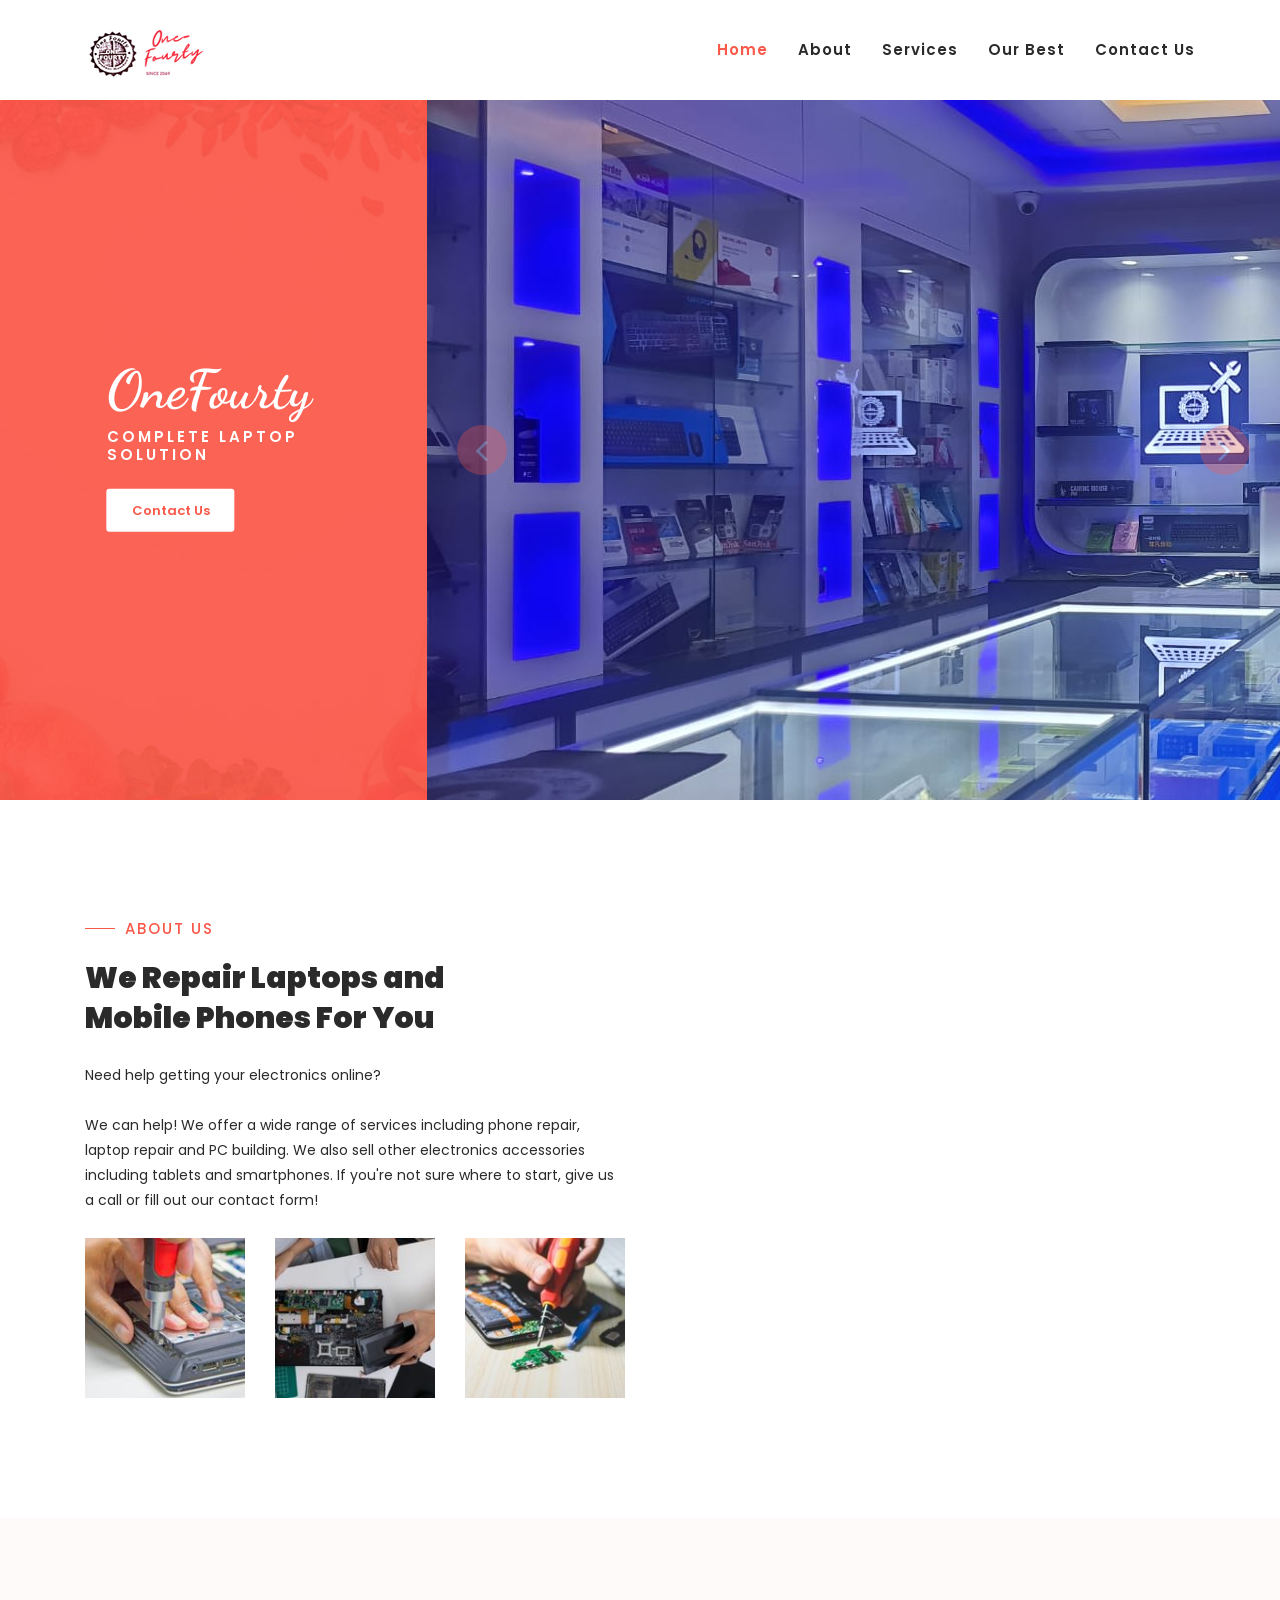
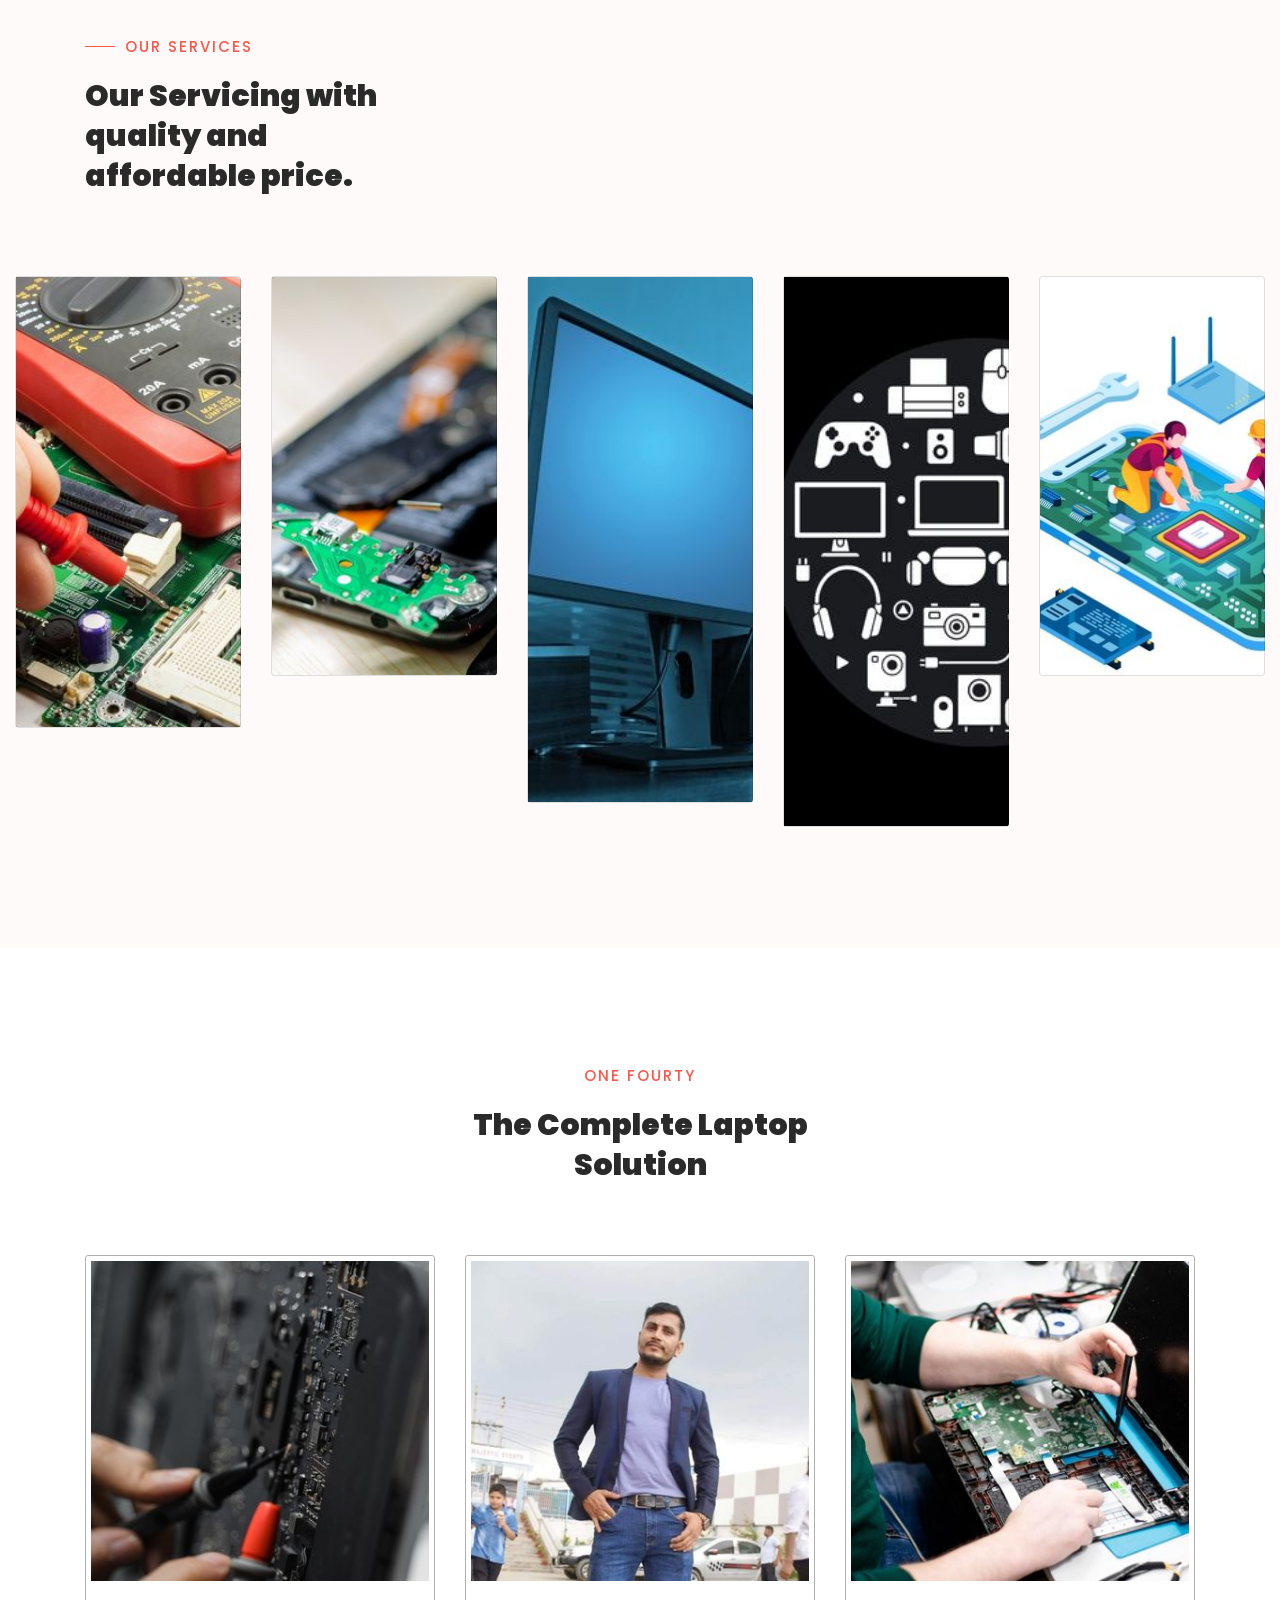
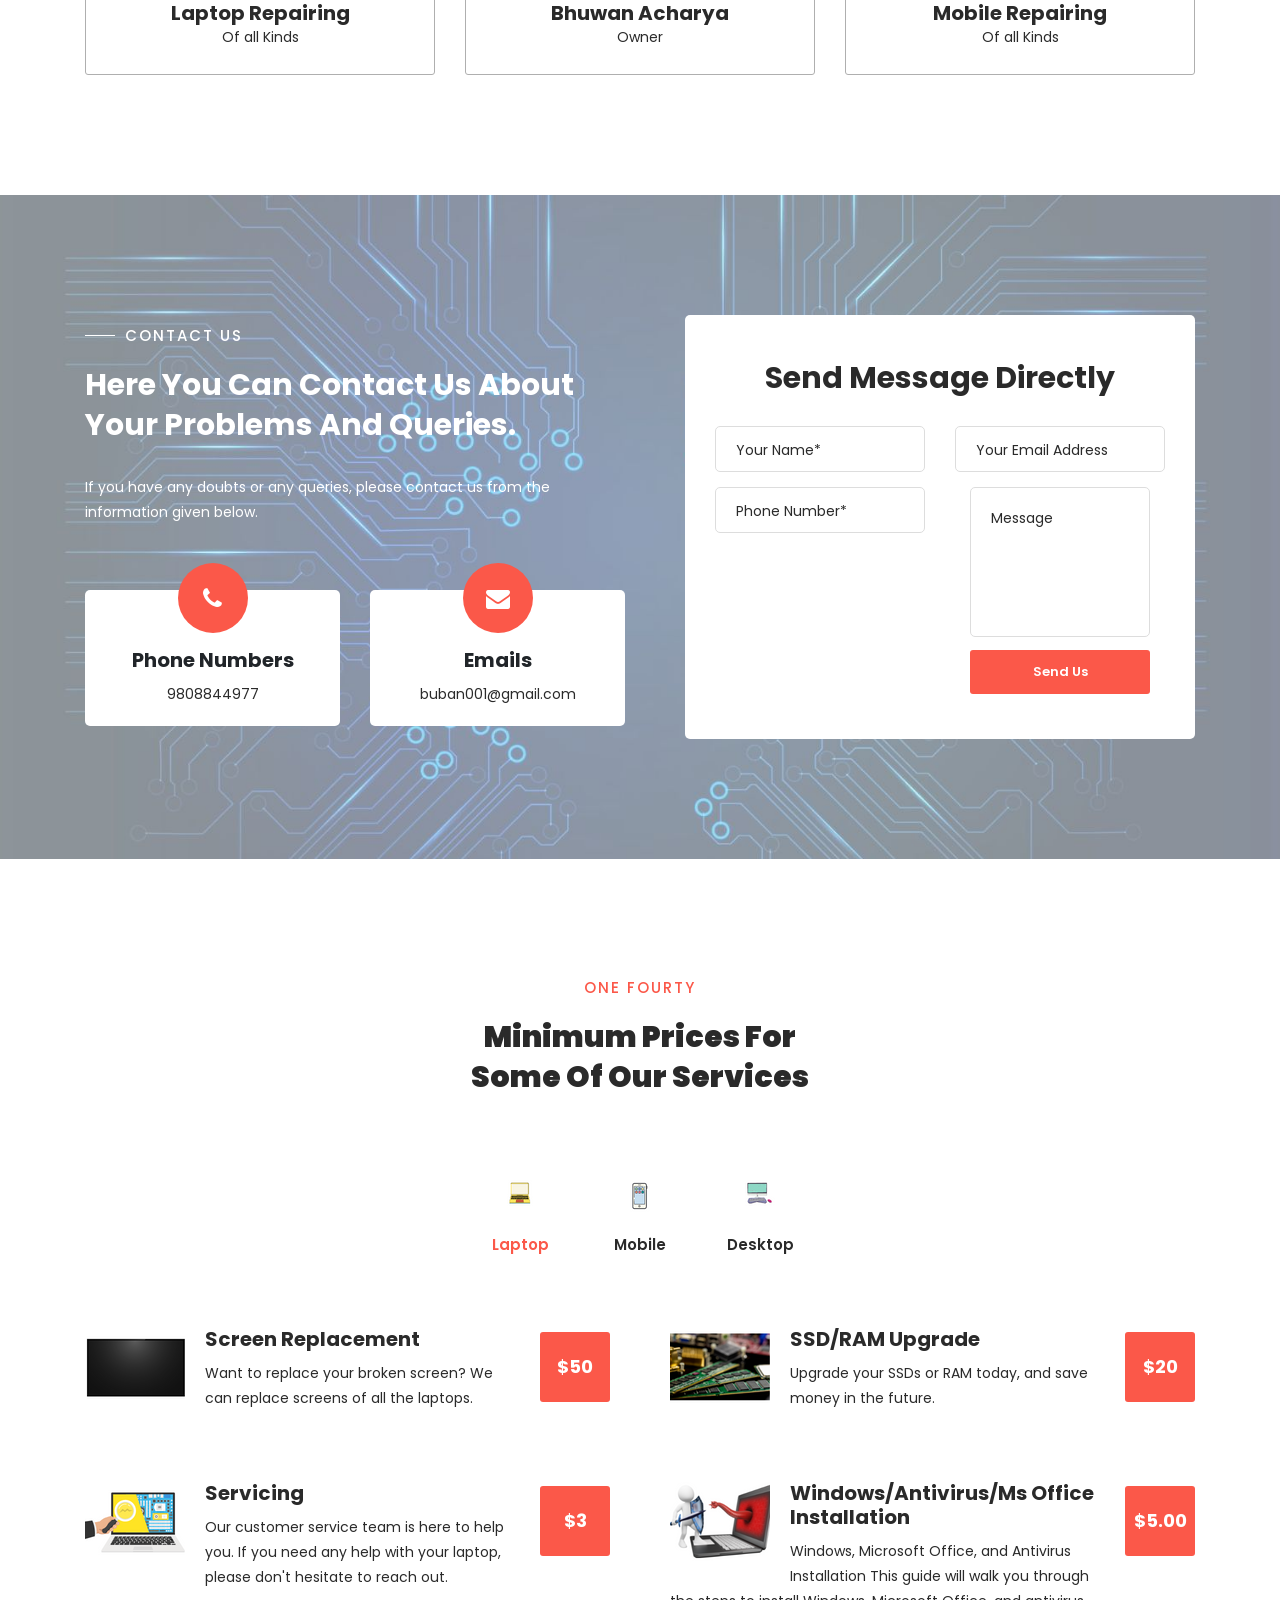
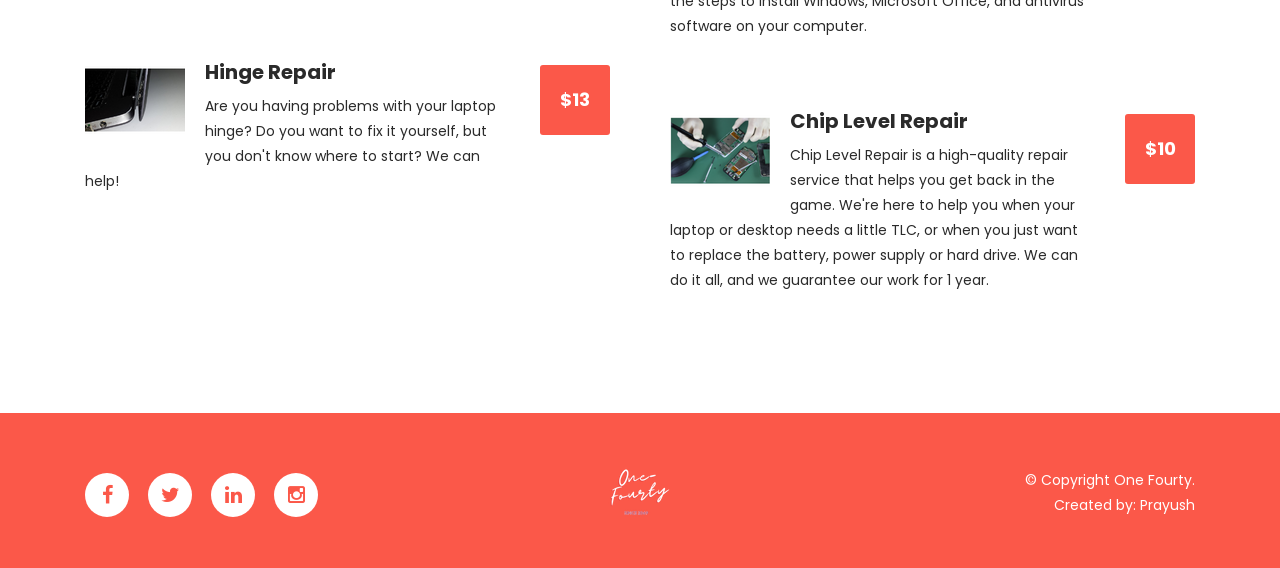
<file: index.html>
<!DOCTYPE html>
<html lang="en">

<head>

    <meta charset="utf-8">
    <meta name="viewport" content="width=device-width, initial-scale=1, shrink-to-fit=no">
    <meta name="Keywords"
        content="laptop repair near maniohara, laptop repair in kageshwori, laptop repair near me, computer repair in kageshwori manohara">
    <meta name="description" content="Laptop repair in kageshwori manohara, computer repair in kageshwori manohara,">
    <meta name="author" content="Prayush Adhikari">
    <link href="https://fonts.googleapis.com/css?family=Poppins:100,200,300,400,500,600,700,800,900&display=swap"
        rel="stylesheet">
    <link href="https://fonts.googleapis.com/css2?family=Dancing+Script:wght@400;500;600;700&display=swap"
        rel="stylesheet">

    <title>One-Fourty: Laptop and Mobile Repair Shop Kageshwori</title>

    <!-- Additional CSS Files -->
    <link rel="stylesheet" type="text/css" href="assets/css/bootstrap.min.css">

    <link rel="stylesheet" type="text/css" href="assets/css/font-awesome.css">

    <link rel="stylesheet" href="assets/css/templatemo-klassy-cafe.css">

    <link rel="stylesheet" href="assets/css/owl-carousel.css">

    <link rel="stylesheet" href="assets/css/lightbox.css">

</head>

<body>

    <!-- ***** Preloader Start ***** -->
    <div id="preloader">
        <div class="jumper">
            <div></div>
            <div></div>
            <div></div>
        </div>
    </div>
    <!-- ***** Preloader End ***** -->


    <!-- ***** Header Area Start ***** -->
    <header class="header-area header-sticky">
        <div class="container">
            <div class="row">
                <div class="col-12">
                    <nav class="main-nav">
                        <!-- ***** Logo Start ***** -->
                        <a href="index.html" class="logo">
                            <img src="assets/images/klassy-logo.png" align="klassy cafe html template">
                        </a>
                        <!-- ***** Logo End ***** -->
                        <!-- ***** Menu Start ***** -->
                        <ul class="nav">
                            <li class="scroll-to-section"><a href="#top" class="active">Home</a></li>
                            <li class="scroll-to-section"><a href="#about">About</a></li>

                            <!-- 
                            <li class="submenu">
                                <a href="javascript:;">Drop Down</a>
                                <ul>
                                    <li><a href="#">Drop Down Page 1</a></li>
                                    <li><a href="#">Drop Down Page 2</a></li>
                                    <li><a href="#">Drop Down Page 3</a></li>
                                </ul>
                            </li>
                        -->
                            <li class="scroll-to-section"><a href="#menu">Services</a></li>
                            <li class="scroll-to-section"><a href="#chefs">Our Best</a></li>

                            <!-- <li class=""><a rel="sponsored" href="https://templatemo.com" target="_blank">External URL</a></li> -->
                            <li class="scroll-to-section"><a href="#reservation">Contact Us</a></li>
                        </ul>
                        <a class='menu-trigger'>
                            <span>Services</span>
                        </a>
                        <!-- ***** Menu End ***** -->
                    </nav>
                </div>
            </div>
        </div>
    </header>
    <!-- ***** Header Area End ***** -->

    <!-- ***** Main Banner Area Start ***** -->
    <div id="top">
        <div class="container-fluid">
            <div class="row">
                <div class="col-lg-4">
                    <div class="left-content">
                        <div class="inner-content">
                            <h4>OneFourty</h4>
                            <h6>COMPLETE LAPTOP SOLUTION</h6>
                            <div class="main-white-button scroll-to-section">
                                <a href="#reservation">Contact Us</a>
                            </div>
                        </div>
                    </div>
                </div>
                <div class="col-lg-8">
                    <div class="main-banner header-text">
                        <div class="Modern-Slider">
                            <!-- Item -->
                            <div class="item">
                                <div class="img-fill">
                                    <img src="assets/images/slides/slide1.jpeg" alt="">
                                </div>
                            </div>
                            <!-- // Item -->
                            <!-- Item -->
                            <div class="item">
                                <div class="img-fill">
                                    <img src="assets/images/slides/slide2.jpeg" alt="">
                                </div>
                            </div>
                            <!-- // Item -->
                            <!-- Item -->
                            <div class="item">
                                <div class="img-fill">
                                    <img src="assets/images/slides/slide3.jpeg" alt="">
                                </div>
                            </div>
                            <!-- // Item -->
                        </div>
                    </div>
                </div>
            </div>
        </div>
    </div>
    <!-- ***** Main Banner Area End ***** -->

    <!-- ***** About Area Starts ***** -->
    <section class="section" id="about">
        <div class="container">
            <div class="row">
                <div class="col-lg-6 col-md-6 col-xs-12">
                    <div class="left-text-content">
                        <div class="section-heading">
                            <h6>About Us</h6>
                            <h2>We Repair Laptops and Mobile Phones For You</h2>
                        </div>
                        <p>Need help getting your electronics online?

                            <br><br> We can help! We offer a wide range of services including phone repair, laptop
                            repair and PC building. We also sell other electronics accessories including tablets and
                            smartphones. If you're not sure where to start, give us a call or fill out our contact form!
                        </p>
                        <div class="row">
                            <div class="col-4">
                                <img src="assets/images/about-thumb-01.jpg" alt="">
                            </div>
                            <div class="col-4">
                                <img src="assets/images/about-thumb-02.jpg" alt="">
                            </div>
                            <div class="col-4">
                                <img src="assets/images/about-thumb-03.jpg" alt="">
                            </div>
                        </div>
                    </div>
                </div>
                <div class="col-lg-6 col-md-6 col-xs-12">
                    <div class="right-content">
                        <iframe
                            src="https://www.google.com/maps/embed?pb=!1m18!1m12!1m3!1d3532.7767112385504!2d85.36676301498753!3d27.693295332797657!2m3!1f0!2f0!3f0!3m2!1i1024!2i768!4f13.1!3m3!1m2!1s0x39eb1a39d0cf840d%3A0x8d387494bb40c486!2sONE%20FOURTY!5e0!3m2!1sen!2snp!4v1668442492442!5m2!1sen!2snp"
                            width="600" height="450" style="border:0;" allowfullscreen="" loading="lazy"
                            referrerpolicy="no-referrer-when-downgrade"></iframe>
                    </div>
                </div>
            </div>
        </div>
        </div>
    </section>
    <!-- ***** About Area Ends ***** -->

    <!-- ***** Menu Area Starts ***** -->
    <section class="section" id="menu">
        <div class="container">
            <div class="row">
                <div class="col-lg-4">
                    <div class="section-heading">
                        <h6>Our Services</h6>
                        <h2>Our Servicing with quality and affordable price.</h2>
                    </div>
                </div>
            </div>
        </div>
        <div class="menu-item-carousel">
            <div class="col-lg-12">
                <div class="owl-menu-item owl-carousel">
                    <div class="item">
                        <div class='card card1'>

                            <div class='info'>
                                <h1 class='title'>Laptop Repair</h1>
                                <p class='description'>We repair laptops, and we're good at it! We can replace your
                                    screen and fix your SSD, or just change out the display on your laptop if it's not
                                    working.

                                    We've been fixing computers for years, and we don't stop until you're satisfied.</p>
                                <div class="main-text-button">
                                    <div class="scroll-to-section"><a href="#reservation">Make Reservation <i
                                                class="fa fa-angle-down"></i></a></div>
                                </div>
                            </div>
                        </div>
                    </div>
                    <div class="item">
                        <div class='card card2'>
                            <div class='info'>
                                <h1 class='title'>Phone Repair</h1>
                                <p class='description'>If you're looking for a reliable and affordable phone repair
                                    service in your area, look no further. We offer screen replacement, display change,
                                    and broken fix services at affordable prices.</p>
                                <div class="main-text-button">
                                    <div class="scroll-to-section"><a href="#reservation">Make Reservation <i
                                                class="fa fa-angle-down"></i></a></div>
                                </div>
                            </div>
                        </div>
                    </div>
                    <div class="item">
                        <div class='card card3'>

                            <div class='info'>
                                <h1 class='title'>Pc Building</h1>
                                <p class='description'>Power Up Your PC With Dedicated CPU Chips

                                    Dedicated CPU chips are a great way to give your computer the power and speed it
                                    deserves. They're built specifically for your machine and optimized for the needs of
                                    your game, so you can rest assured that your performance won't be compromised.</p>
                                <div class="main-text-button">
                                    <div class="scroll-to-section"><a href="#reservation">Make Reservation <i
                                                class="fa fa-angle-down"></i></a></div>
                                </div>
                            </div>
                        </div>
                    </div>
                    <div class="item">
                        <div class='card card4'>

                            <div class='info'>
                                <h1 class='title'>All Electronic Accessories</h1>
                                <p class='description'>We are the leading provider of all-electronic accessories. Our
                                    products are designed to help you take your business or hobby to the next level,
                                    whether it's a new keyboard for your laptop or a dedicated CPU for your PC. We also
                                    have an extensive selection of SSD drives to keep your data safe.</p>
                                <div class="main-text-button">
                                    <div class="scroll-to-section"><a href="#reservation">Make Reservation <i
                                                class="fa fa-angle-down"></i></a></div>
                                </div>
                            </div>
                        </div>
                    </div>
                    <div class="item">
                        <div class='card card5'>

                            <div class='info'>
                                <h1 class='title'>Tech Support</h1>
                                <p class='description'>We're here to help you with all your tech needs, from PC and
                                    mobile phone support to video, games and hardware.</p>
                                <div class="main-text-button">
                                    <div class="scroll-to-section"><a href="#reservation">Make Reservation <i
                                                class="fa fa-angle-down"></i></a></div>
                                </div>
                            </div>
                        </div>
                    </div>
                </div>
            </div>
        </div>
        </div>
        </div>
        </div>
        </div>
    </section>
    <!-- ***** Menu Area Ends ***** -->

    <!-- ***** Chefs Area Starts ***** -->
    <section class="section" id="chefs">
        <div class="container">
            <div class="row">
                <div class="col-lg-4 offset-lg-4 text-center">
                    <div class="section-heading">
                        <h6>One Fourty</h6>
                        <h2>The Complete Laptop Solution</h2>
                    </div>
                </div>
            </div>
            <div class="row">
                <div class="col-lg-4">
                    <div class="chef-item">
                        <div class="thumb">

                            <img src="assets/images/chefs-01.jpg" alt="Chef #1">
                        </div>
                        <div class="down-content">
                            <h4>Laptop Repairing</h4>
                            <span>Of all Kinds</span>
                        </div>
                    </div>
                </div>
                <div class="col-lg-4">
                    <div class="chef-item">
                        <div class="thumb">
                            <div class="overlay"></div>

                            <img src="assets/images/chefs-02.jpg" alt="Chef #2">
                        </div>
                        <div class="down-content">
                            <h4>Bhuwan Acharya</h4>
                            <span>Owner</span>
                        </div>
                    </div>
                </div>
                <div class="col-lg-4">
                    <div class="chef-item">
                        <div class="thumb">

                            <img src="assets/images/chefs-03.jpg" alt="Chef #3">
                        </div>
                        <div class="down-content">
                            <h4>Mobile Repairing</h4>
                            <span>Of all Kinds</span>
                        </div>
                    </div>
                </div>
            </div>
        </div>
    </section>
    <!-- ***** Chefs Area Ends ***** -->

    <!-- ***** Reservation Us Area Starts ***** -->
    <section class="section" id="reservation">
        <div class="container">
            <div class="row">
                <div class="col-lg-6 align-self-center">
                    <div class="left-text-content">
                        <div class="section-heading">
                            <h6>Contact Us</h6>
                            <h2>Here You Can Contact Us About Your Problems And Queries.</h2>
                        </div>
                        <p>If you have any doubts or any queries, please contact us from the information given below.
                        </p>
                        <div class="row">
                            <div class="col-lg-6">
                                <div class="phone">
                                    <i class="fa fa-phone"></i>
                                    <h4>Phone Numbers</h4>
                                    <span><a href="#">9808844977</a><br><a href="#"></a></span>
                                </div>
                            </div>
                            <div class="col-lg-6">
                                <div class="message">
                                    <i class="fa fa-envelope"></i>
                                    <h4>Emails</h4>
                                    <span><a href="#">buban001@gmail.com</a><br><a href="#"></a></span>
                                </div>
                            </div>
                        </div>
                    </div>
                </div>
                <div class="col-lg-6">
                    <div class="contact-form">
                        <form id="contact" action="https://formspree.io/f/xgeqrrzr" method="post">
                            <div class="row">
                                <div class="col-lg-12">
                                    <h4>Send Message Directly</h4>
                                </div>
                                <div class="col-lg-6 col-sm-12">
                                    <fieldset>
                                        <input name="name" type="text" id="name" placeholder="Your Name*" required="">
                                    </fieldset>
                                </div>
                                <div class="col-lg-6 col-sm-12">
                                    <fieldset>
                                        <input name="email" type="text" id="email" pattern="[^ @]*@[^ @]*"
                                            placeholder="Your Email Address" required="">
                                    </fieldset>
                                </div>
                                <div class="col-lg-6 col-sm-12">
                                    <fieldset>
                                        <input name="phone" type="text" id="phone" placeholder="Phone Number*"
                                            required="">
                                    </fieldset>
                                </div>
                                <div class="col-md-6 col-sm-12">
                                    <fieldset>
                                        <!---  <select value="number-guests" name="number-guests" id="number-guests">
                                    <option value="number-guests">Number Of Guests</option>
                                    <option name="1" id="1">1</option>
                                    <option name="2" id="2">2</option>
                                    <option name="3" id="3">3</option>
                                    <option name="4" id="4">4</option>
                                    <option name="5" id="5">5</option>
                                    <option name="6" id="6">6</option>
                                    <option name="7" id="7">7</option>
                                    <option name="8" id="8">8</option>
                                    <option name="9" id="9">9</option>
                                    <option name="10" id="10">10</option>
                                    <option name="11" id="11">11</option>
                                    <option name="12" id="12">12</option>
                                </select>
                              </fieldset>
                            </div>
                            <div class="col-lg-6">
                                <div id="filterDate2">    
                                  <div class="input-group date" data-date-format="dd/mm/yyyy">
                                    <input  name="date" id="date" type="text" class="form-control" placeholder="dd/mm/yyyy">
                                    <div class="input-group-addon" >
                                      <span class="glyphicon glyphicon-th"></span>
                                    </div>
                                  </div>
                                </div>   
                            </div>
                            <div class="col-md-6 col-sm-12">
                              <fieldset>
                                <select value="time" name="time" id="time">
                                    <option value="time">Time</option>
                                    <option name="Breakfast" id="Breakfast">Breakfast</option>
                                    <option name="Lunch" id="Lunch">Lunch</option>
                                    <option name="Dinner" id="Dinner">Dinner</option>
                                </select>
                              </fieldset>
                            </div> -->
                                        <div class="col-lg-12">
                                            <fieldset>
                                                <textarea name="message" rows="6" id="message" placeholder="Message"
                                                    required=""></textarea>
                                            </fieldset>
                                        </div>
                                        <div class="col-lg-12">
                                            <fieldset>
                                                <button type="submit" id="form-submit" class="main-button-icon">Send
                                                    Us</button>
                                            </fieldset>
                                        </div>
                                </div>
                        </form>
                    </div>
                </div>
            </div>
        </div>
    </section>
    <!-- ***** Reservation Area Ends ***** -->

    <!-- ***** Menu Area Starts ***** -->
    <section class="section" id="offers">
        <div class="container">
            <div class="row">
                <div class="col-lg-4 offset-lg-4 text-center">
                    <div class="section-heading">
                        <h6>One Fourty</h6>
                        <h2>Minimum Prices For Some Of Our Services</h2>
                    </div>
                </div>
            </div>
            <div class="row">
                <div class="col-lg-12">
                    <div class="row" id="tabs">
                        <div class="col-lg-12">
                            <div class="heading-tabs">
                                <div class="row">
                                    <div class="col-lg-6 offset-lg-3">
                                        <ul>
                                            <li><a href='#tabs-1'><img src="assets/images/tab-icon-01.png"
                                                        alt="">Laptop</a></li>
                                            <li><a href='#tabs-2'><img src="assets/images/tab-icon-02.png"
                                                        alt="">Mobile</a></a></li>
                                            <li><a href='#tabs-3'><img src="assets/images/tab-icon-03.png"
                                                        alt="">Desktop</a></a></li>
                                        </ul>
                                    </div>
                                </div>
                            </div>
                        </div>
                        <div class="col-lg-12">
                            <section class='tabs-content'>
                                <article id='tabs-1'>
                                    <div class="row">
                                        <div class="col-lg-6">
                                            <div class="row">
                                                <div class="left-list">
                                                    <div class="col-lg-12">
                                                        <div class="tab-item">
                                                            <img src="assets/images/tab-item-01.png" alt="">
                                                            <h4>Screen Replacement</h4>
                                                            <p>Want to replace your broken screen? We can replace
                                                                screens of all the laptops.</p>
                                                            <div class="price">
                                                                <h6>$50</h6>
                                                            </div>
                                                        </div>
                                                    </div>
                                                    <div class="col-lg-12">
                                                        <div class="tab-item">
                                                            <img src="assets/images/tab-item-02.png" alt="">
                                                            <h4>Servicing</h4>
                                                            <p>Our customer service team is here to help you. If you
                                                                need any help with your laptop, please don't hesitate to
                                                                reach out.</p>
                                                            <div class="price">
                                                                <h6>$3</h6>
                                                            </div>
                                                        </div>
                                                    </div>
                                                    <div class="col-lg-12">
                                                        <div class="tab-item">
                                                            <img src="assets/images/tab-item-03.png" alt="">
                                                            <h4>Hinge Repair</h4>
                                                            <p>Are you having problems with your laptop hinge?

                                                                Do you want to fix it yourself, but you don't know where
                                                                to start?

                                                                We can help!</p>
                                                            <div class="price">
                                                                <h6>$13</h6>
                                                            </div>
                                                        </div>
                                                    </div>
                                                </div>
                                            </div>
                                        </div>
                                        <div class="col-lg-6">
                                            <div class="row">
                                                <div class="right-list">
                                                    <div class="col-lg-12">
                                                        <div class="tab-item">
                                                            <img src="assets/images/tab-item-04.png" alt="">
                                                            <h4>SSD/RAM Upgrade</h4>
                                                            <p>Upgrade your SSDs or RAM today, and save money in the
                                                                future.</p>
                                                            <div class="price">
                                                                <h6>$20</h6>
                                                            </div>
                                                        </div>
                                                    </div>
                                                    <div class="col-lg-12">
                                                        <div class="tab-item">
                                                            <img src="assets/images/tab-item-05.png" alt="">
                                                            <h4>Windows/Antivirus/Ms Office Installation</h4>
                                                            <p>Windows, Microsoft Office, and Antivirus Installation

                                                                This guide will walk you through the steps to install
                                                                Windows, Microsoft Office, and antivirus software on
                                                                your computer.</p>
                                                            <div class="price">
                                                                <h6>$5.00</h6>
                                                            </div>
                                                        </div>
                                                    </div>
                                                    <div class="col-lg-12">
                                                        <div class="tab-item">
                                                            <img src="assets/images/tab-item-06.png" alt="">
                                                            <h4>Chip Level Repair</h4>
                                                            <p>Chip Level Repair is a high-quality repair service that
                                                                helps you get back in the game. We're here to help you
                                                                when your laptop or desktop needs a little TLC, or when
                                                                you just want to replace the battery, power supply or
                                                                hard drive. We can do it all, and we guarantee our work
                                                                for 1 year.</p>
                                                            <div class="price">
                                                                <h6>$10</h6>
                                                            </div>
                                                        </div>
                                                    </div>
                                                </div>
                                            </div>
                                        </div>
                                    </div>
                                </article>
                                <article id='tabs-2'>
                                    <div class="row">
                                        <div class="col-lg-6">
                                            <div class="row">
                                                <div class="left-list">
                                                    <div class="col-lg-12">
                                                        <div class="tab-item">
                                                            <img src="assets/images/tab-item-07.png" alt="">
                                                            <h4>Software Uprade/Downgrade</h4>
                                                            <p>Hi there! We're here to help you upgrade or downgrade
                                                                your phone.</p>
                                                            <div class="price">
                                                                <h6>$5</h6>
                                                            </div>
                                                        </div>
                                                    </div>
                                                    <div class="col-lg-12">
                                                        <div class="tab-item">
                                                            <img src="assets/images/tab-item-08.png" alt="">
                                                            <h4>Network Unlock</h4>
                                                            <p>A network unlock, or carrier unlock, is the process of
                                                                removing restrictions on your phone that prevent you
                                                                from using it with other carriers.

                                                                With a country unlock, you can use your phone with any
                                                                SIM card from another country.</p>
                                                            <div class="price">
                                                                <h6>$10</h6>
                                                            </div>
                                                        </div>
                                                    </div>
                                                    <div class="col-lg-12">
                                                        <div class="tab-item">
                                                            <img src="assets/images/tab-item-09.png" alt="">
                                                            <h4>Screen Replacement</h4>
                                                            <p>The screen on your phone is one of the most important
                                                                parts of the device. It's what you see, and it's what
                                                                makes your phone work.

                                                                But sometimes, screens can get cracked, scratched, or
                                                                broken—and we mean that literally. That's why we offer
                                                                our screen replacement service! We'll replace the screen
                                                                on your phone with a brand new one—and make sure that it
                                                                looks just like new again.</p>
                                                            <div class="price">
                                                                <h6>$18</h6>
                                                            </div>
                                                        </div>
                                                    </div>
                                                </div>
                                            </div>
                                        </div>
                                        <div class="col-lg-6">
                                            <div class="row">
                                                <div class="right-list">
                                                    <div class="col-lg-12">
                                                        <div class="tab-item">
                                                            <img src="assets/images/tab-item-10.png" alt="">
                                                            <h4>Housing Replacement</h4>
                                                            <p>Thanks for reaching out to us! We want to help you with
                                                                your housing problem. We can replace your phone housing
                                                                and keep your phone in working order.</p>
                                                            <div class="price">
                                                                <h6>$14</h6>
                                                            </div>
                                                        </div>
                                                    </div>
                                                    <div class="col-lg-12">
                                                        <div class="tab-item">
                                                            <img src="assets/images/tab-item-11.png" alt="">
                                                            <h4>Parts Replacement</h4>
                                                            <p>If you're looking for parts replacement for your phone,
                                                                we offer a wide range of products that can help you get
                                                                the most out of your cell phone. From batteries to
                                                                chargers, from cases to screen protectors, we have
                                                                everything you need to keep it running smoothly.</p>
                                                            <div class="price">
                                                                <h6>$3</h6>
                                                            </div>
                                                        </div>
                                                    </div>
                                                    <div class="col-lg-12">
                                                        <div class="tab-item">
                                                            <img src="assets/images/tab-item-12.png" alt="">
                                                            <h4>Phone Accessories</h4>
                                                            <p>Shop our best deals on mobile phone accessories,
                                                                including chargers, headsets, batteries and more.</p>
                                                            <div class="price">
                                                                <h6>$2</h6>
                                                            </div>
                                                        </div>
                                                    </div>
                                                </div>
                                            </div>
                                        </div>
                                    </div>
                                </article>
                                <article id='tabs-3'>
                                    <div class="row">
                                        <div class="col-lg-6">
                                            <div class="row">
                                                <div class="left-list">
                                                    <div class="col-lg-12">
                                                        <div class="tab-item">
                                                            <img src="assets/images/tab-item-13.png" alt="">
                                                            <h4>Dedicated CPU</h4>
                                                            <p>Are you ready to take your gaming to the next level?

                                                                With the dedicated CPU, you can play at the highest
                                                                resolution and with the most demanding game settings.
                                                                This is all possible with a single dedicated CPU for
                                                                gaming.</p>
                                                            <div class="price">
                                                                <h6>$30</h6>
                                                            </div>
                                                        </div>
                                                    </div>
                                                    <div class="col-lg-12">
                                                        <div class="tab-item">
                                                            <img src="assets/images/tab-item-14.png" alt="">
                                                            <h4>Motherboard Repairing</h4>
                                                            <p>At One-Fourty, we believe the best way to keep your
                                                                computer running is to have it repaired. We provide free
                                                                on-site diagnosis and repair for motherboards, RAM,
                                                                SSDs, and other components. Our technicians are experts
                                                                in their field and can diagnose any issue with your
                                                                motherboard, RAM, SSD and help you decide what the best
                                                                course of action is.</p>
                                                            <div class="price">
                                                                <h6>$18</h6>
                                                            </div>
                                                        </div>
                                                    </div>
                                                    <div class="col-lg-12">
                                                        <div class="tab-item">
                                                            <img src="assets/images/tab-item-15.png" alt="">
                                                            <h4>Servicing</h4>
                                                            <p>We're here to help you get your desktop running like a
                                                                champ!

                                                                If you have an issue with your computer, we can help. We
                                                                have the latest equipment, and our technicians are
                                                                experts in the field. We'll make sure that your computer
                                                                is in top condition before we ship it back to you, so
                                                                you can get back to work.</p>
                                                            <div class="price">
                                                                <h6>$14</h6>
                                                            </div>
                                                        </div>
                                                    </div>
                                                </div>
                                            </div>
                                        </div>
                                        <div class="col-lg-6">
                                            <div class="row">
                                                <div class="right-list">
                                                    <div class="col-lg-12">
                                                        <div class="tab-item">
                                                            <img src="assets/images/tab-item-16.png" alt="">
                                                            <h4>Keyboard/Mouse</h4>
                                                            <p>Gaming keyboards and mice are a great way to make your
                                                                gaming experience more enjoyable.

                                                                If you're looking for something that's designed with the
                                                                gamer in mind, then look no further than our selection
                                                                of gaming keyboards and mice.</p>
                                                            <div class="price">
                                                                <h6>$10</h6>
                                                            </div>
                                                        </div>
                                                    </div>
                                                    <div class="col-lg-12">
                                                        <div class="tab-item">
                                                            <img src="assets/images/tab-item-17.png" alt="">
                                                            <h4>SSD/HDD</h4>
                                                            <p>Upgrade your SSDs or RAM today, and save money in the
                                                                future.</p>
                                                            <div class="price">
                                                                <h6>$20</h6>
                                                            </div>
                                                        </div>
                                                    </div>
                                                    <div class="col-lg-12">
                                                        <div class="tab-item">
                                                            <img src="assets/images/tab-item-18.png" alt="">
                                                            <h4>Other Accessories</h4>
                                                            <p>Get all the desktop accessories you need in one place!

                                                                You can find everything from a mouse to a printer, and
                                                                even a monitor at One-Fourty, so you don't have to shop
                                                                around for each individual piece.</p>
                                                            <div class="price">
                                                                <h6>$5</h6>
                                                            </div>
                                                        </div>
                                                    </div>
                                                </div>
                                            </div>
                                        </div>
                                    </div>
                                </article>
                            </section>
                        </div>
                    </div>
                </div>
            </div>
        </div>
    </section>
    <!-- ***** Chefs Area Ends ***** -->

    <!-- ***** Footer Start ***** -->
    <footer>
        <div class="container">
            <div class="row">
                <div class="col-lg-4 col-xs-12">
                    <div class="right-text-content">
                        <ul class="social-icons">
                            <li><a href="https://www.facebook.com/onefourtymobile"><i class="fa fa-facebook"></i></a>
                            </li>
                            <li><a href="#"><i class="fa fa-twitter"></i></a></li>
                            <li><a href="#"><i class="fa fa-linkedin"></i></a></li>
                            <li><a href="#"><i class="fa fa-instagram"></i></a></li>
                        </ul>
                    </div>
                </div>
                <div class="col-lg-4">
                    <div class="logo">
                        <a href="index.html"><img src="assets/images/white.png" alt=""></a>
                    </div>
                </div>
                <div class="col-lg-4 col-xs-12">
                    <div class="left-text-content">
                        <p>© Copyright One Fourty.

                            <br>Created by: Prayush
                        </p>
                    </div>
                </div>
            </div>
        </div>
    </footer>

    <!-- jQuery -->
    <script src="assets/js/jquery-2.1.0.min.js"></script>

    <!-- Bootstrap -->
    <script src="assets/js/popper.js"></script>
    <script src="assets/js/bootstrap.min.js"></script>

    <!-- Plugins -->
    <script src="assets/js/owl-carousel.js"></script>
    <script src="assets/js/accordions.js"></script>
    <script src="assets/js/datepicker.js"></script>
    <script src="assets/js/scrollreveal.min.js"></script>
    <script src="assets/js/waypoints.min.js"></script>
    <script src="assets/js/jquery.counterup.min.js"></script>
    <script src="assets/js/imgfix.min.js"></script>
    <script src="assets/js/slick.js"></script>
    <script src="assets/js/lightbox.js"></script>
    <script src="assets/js/isotope.js"></script>

    <!-- Global Init -->
    <script src="assets/js/custom.js"></script>
    <script>

        $(function () {
            var selectedClass = "";
            $("p").click(function () {
                selectedClass = $(this).attr("data-rel");
                $("#portfolio").fadeTo(50, 0.1);
                $("#portfolio div").not("." + selectedClass).fadeOut();
                setTimeout(function () {
                    $("." + selectedClass).fadeIn();
                    $("#portfolio").fadeTo(50, 1);
                }, 500);

            });
        });

    </script>
</body>

</html>
</file>
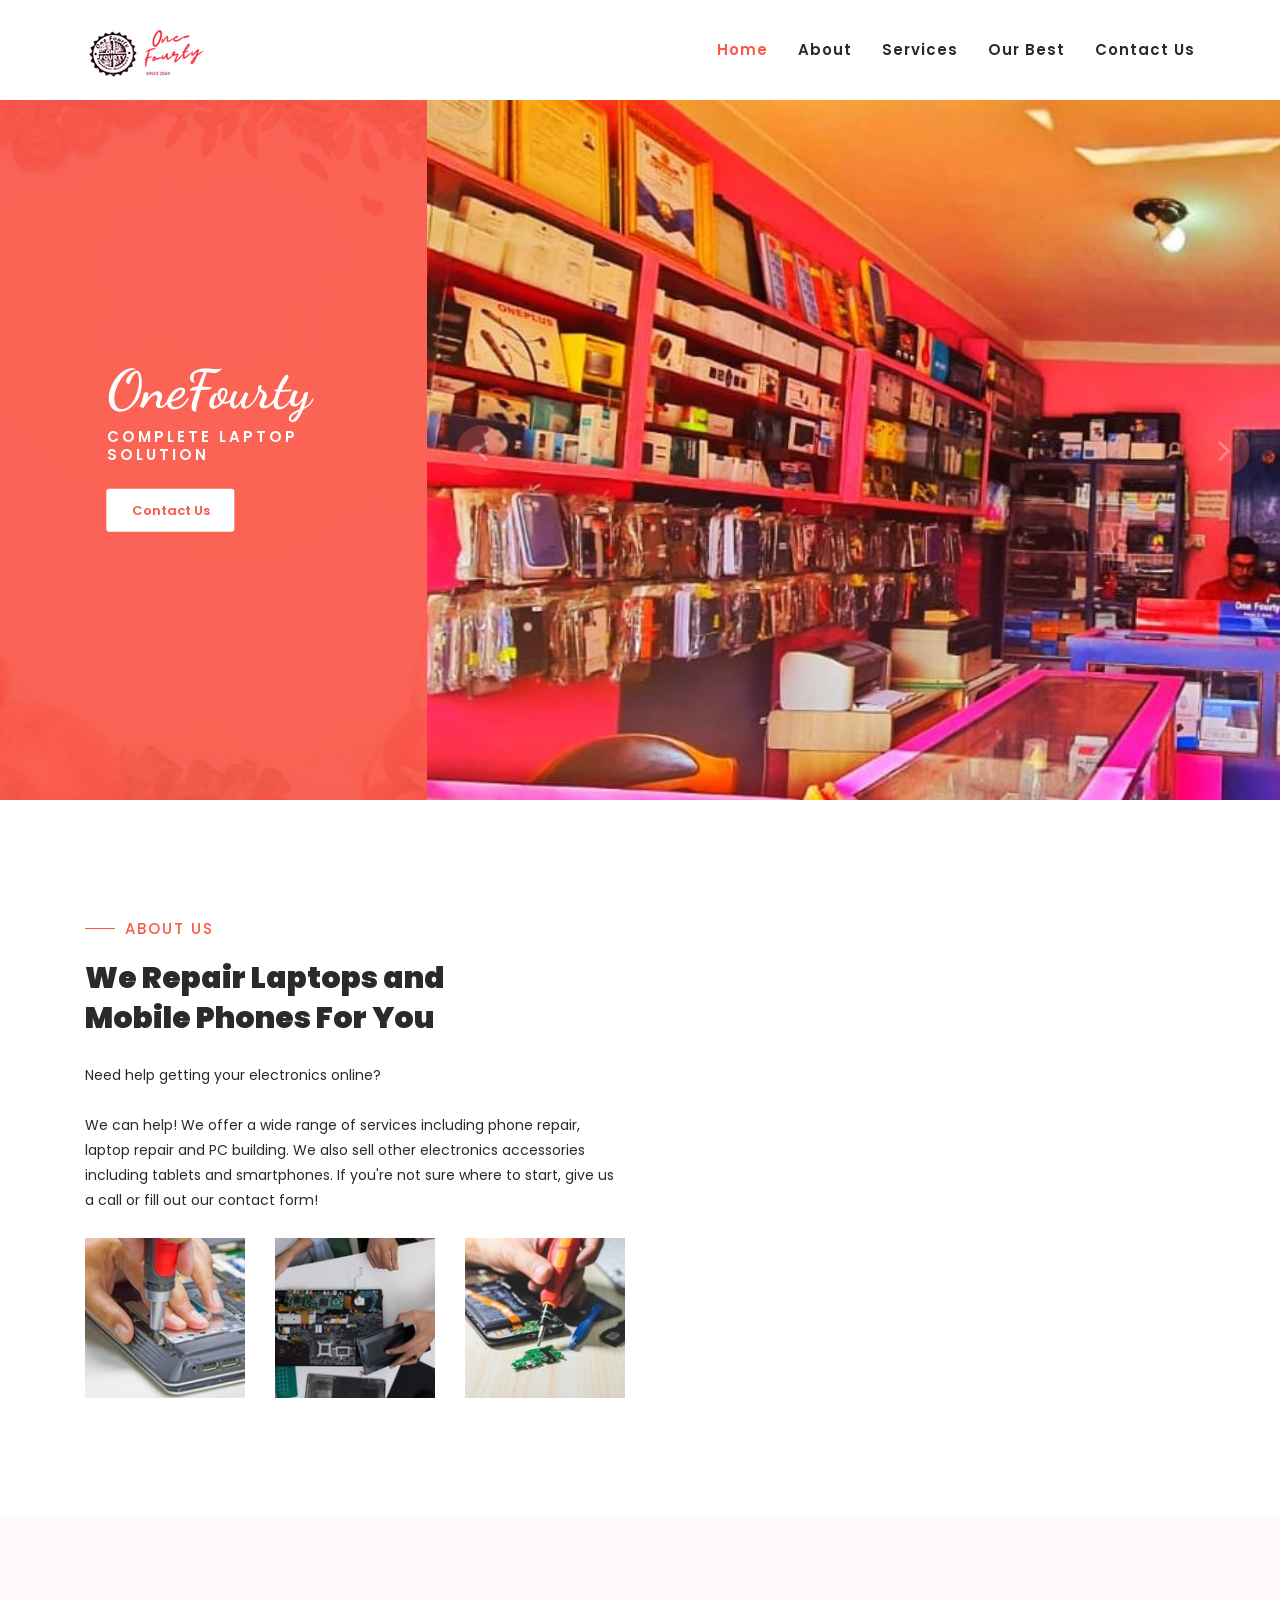
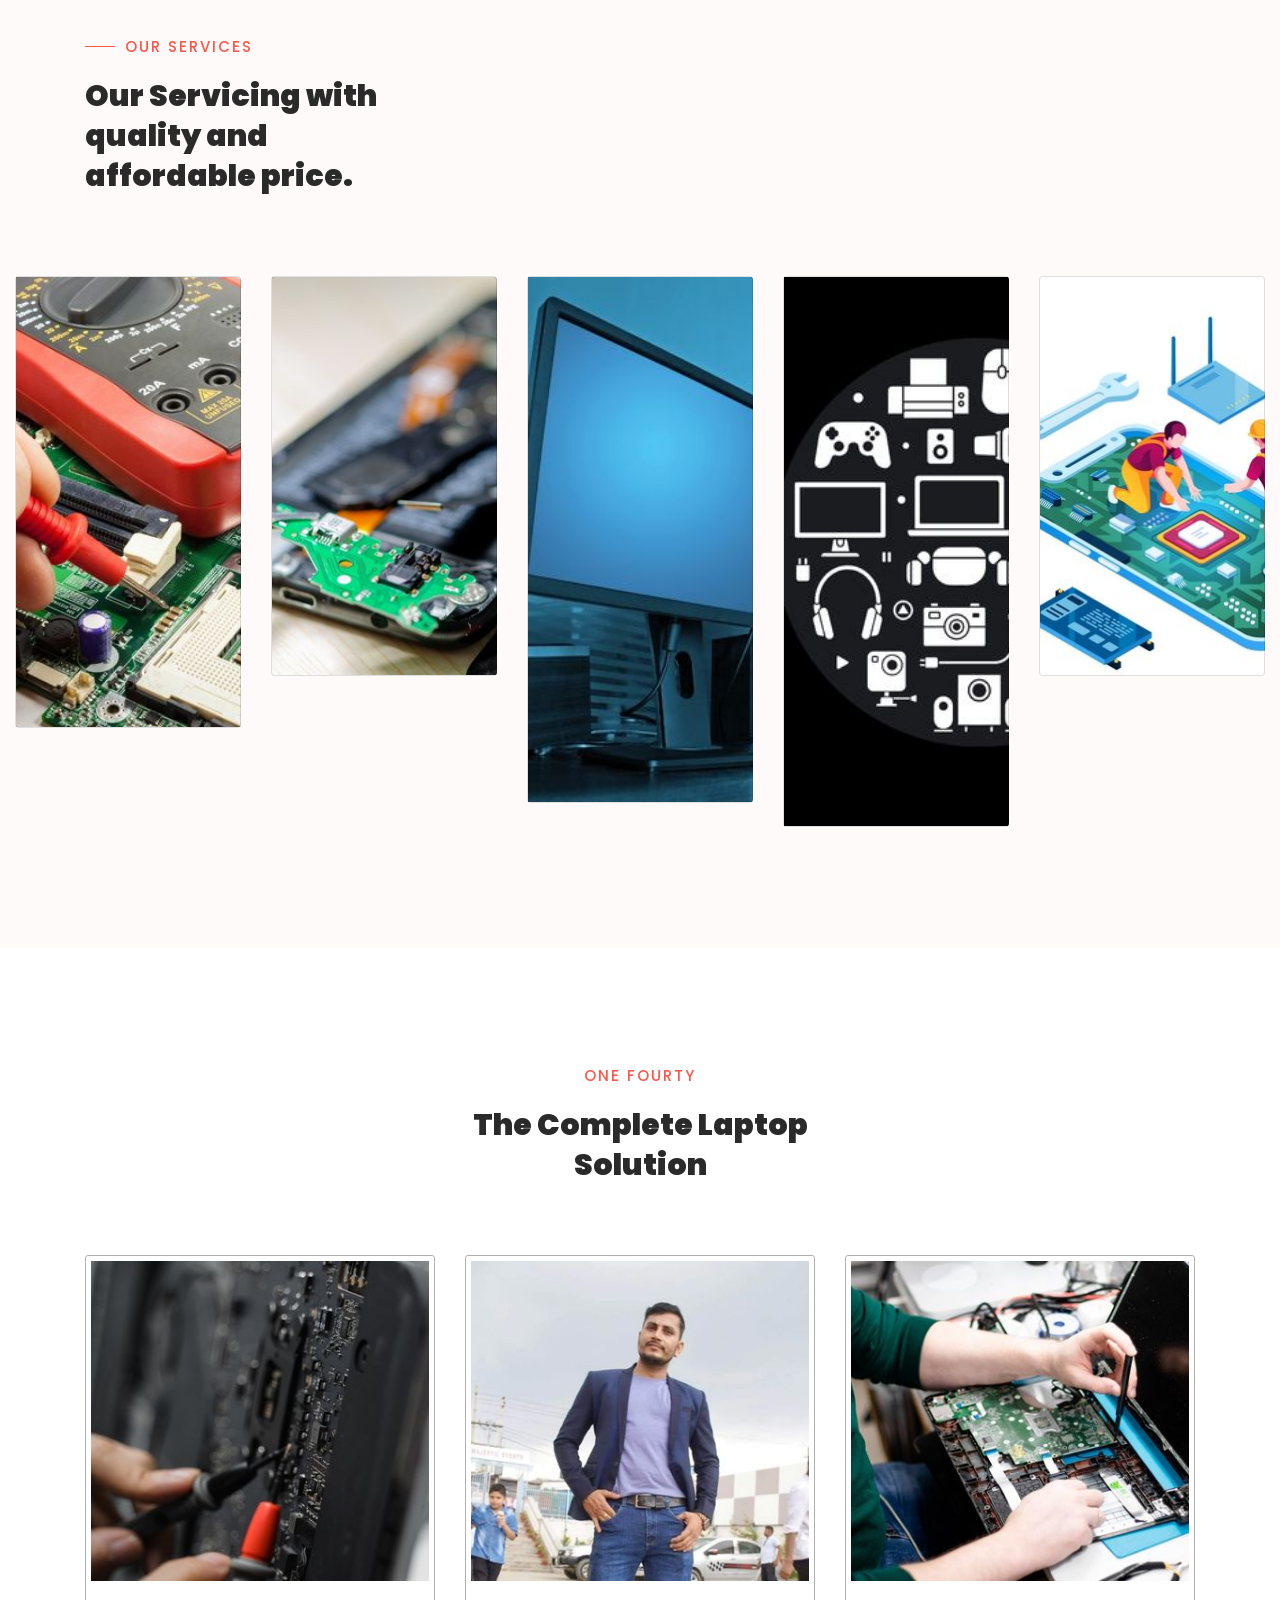
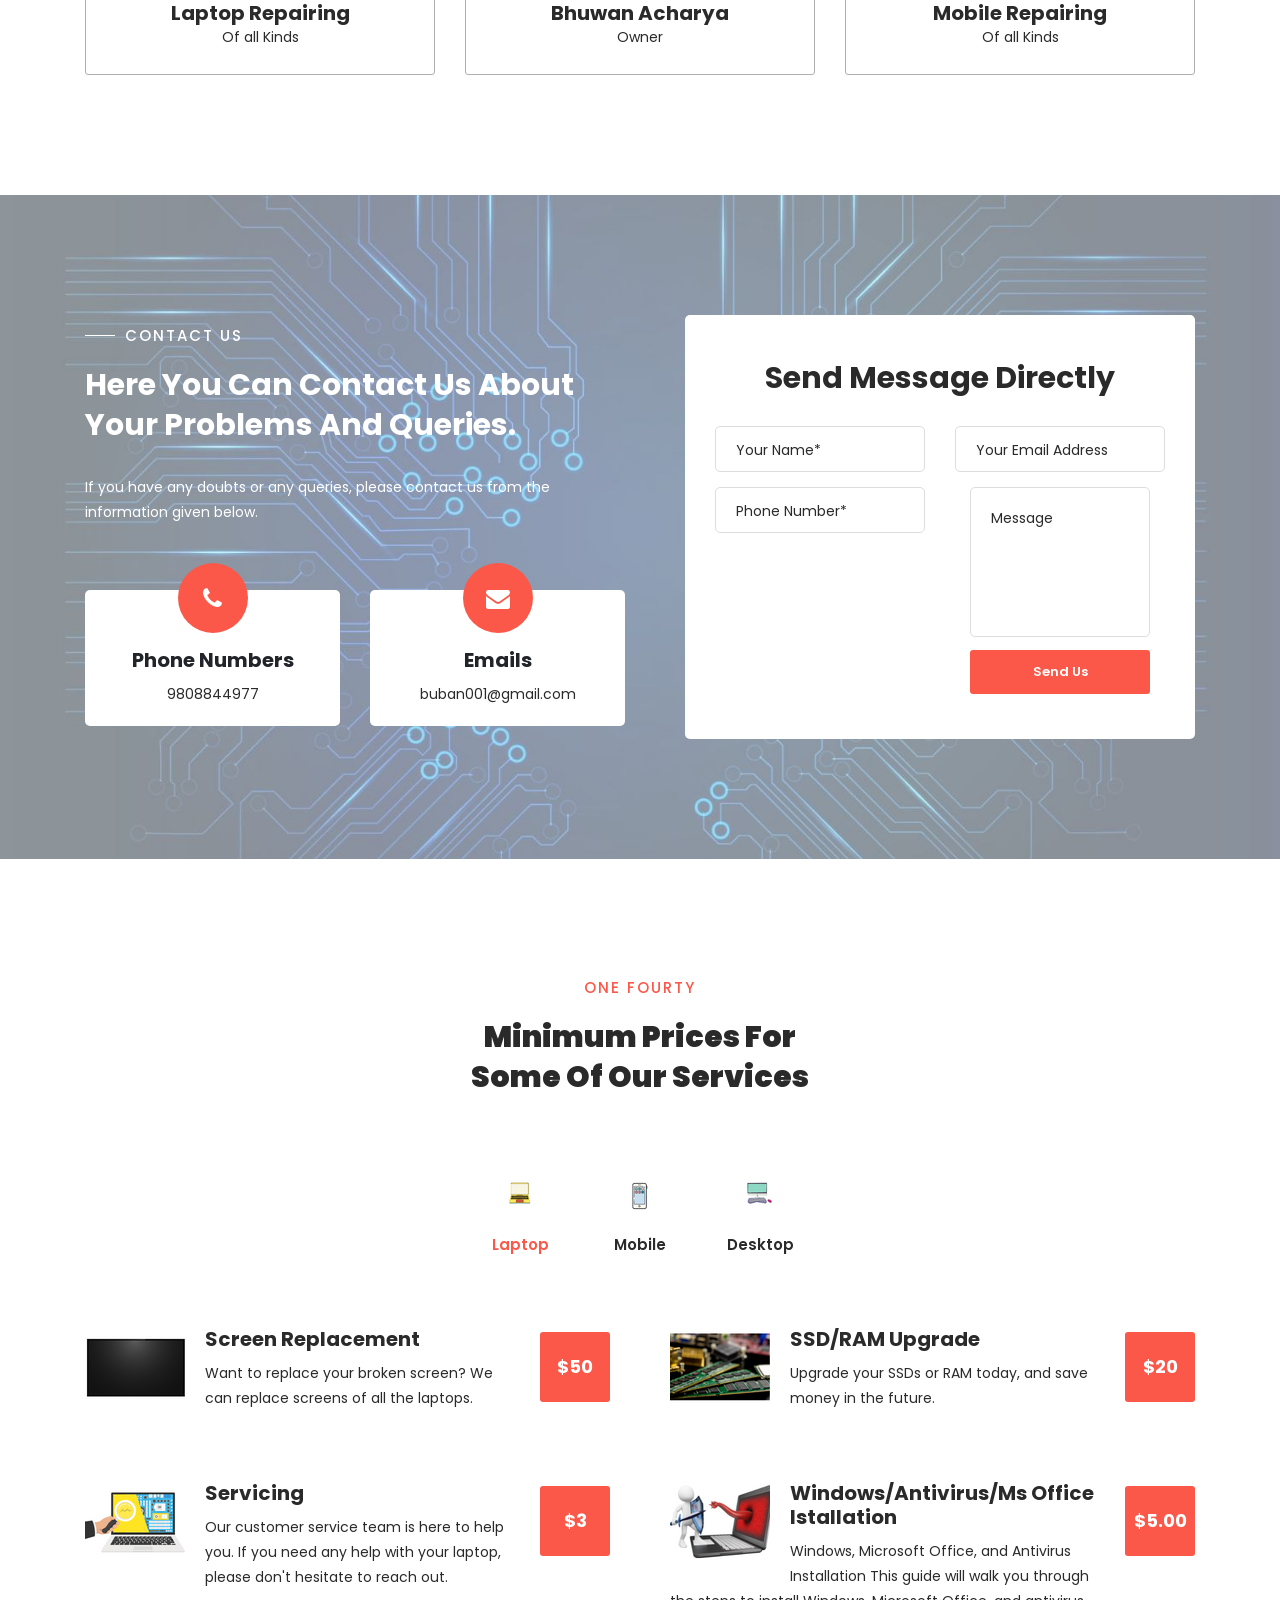
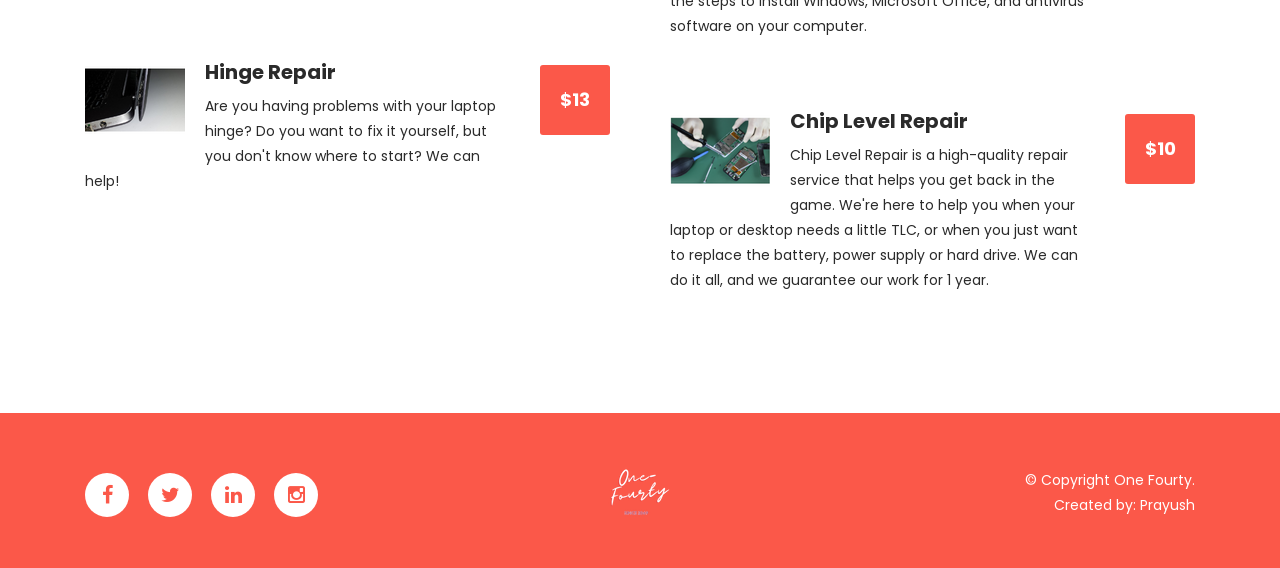
<file: onefourty/index.html>
<!DOCTYPE html>
<html lang="en">

  <head>

    <meta charset="utf-8">
    <meta name="viewport" content="width=device-width, initial-scale=1, shrink-to-fit=no">
    <meta name="description" content="">
    <meta name="author" content="">
    <link href="https://fonts.googleapis.com/css?family=Poppins:100,200,300,400,500,600,700,800,900&display=swap" rel="stylesheet">
    <link href="https://fonts.googleapis.com/css2?family=Dancing+Script:wght@400;500;600;700&display=swap" rel="stylesheet">

    <title>One-Fourty: Laptop and Mobile Repair Shop</title>

    <!-- Additional CSS Files -->
    <link rel="stylesheet" type="text/css" href="assets/css/bootstrap.min.css">

    <link rel="stylesheet" type="text/css" href="assets/css/font-awesome.css">

    <link rel="stylesheet" href="assets/css/templatemo-klassy-cafe.css">

    <link rel="stylesheet" href="assets/css/owl-carousel.css">

    <link rel="stylesheet" href="assets/css/lightbox.css">

    </head>
    
    <body>
    
    <!-- ***** Preloader Start ***** -->
    <div id="preloader">
        <div class="jumper">
            <div></div>
            <div></div>
            <div></div>
        </div>
    </div>  
    <!-- ***** Preloader End ***** -->
    
    
    <!-- ***** Header Area Start ***** -->
    <header class="header-area header-sticky">
        <div class="container">
            <div class="row">
                <div class="col-12">
                    <nav class="main-nav">
                        <!-- ***** Logo Start ***** -->
                        <a href="index.html" class="logo">
                            <img src="assets/images/klassy-logo.png" align="klassy cafe html template">
                        </a>
                        <!-- ***** Logo End ***** -->
                        <!-- ***** Menu Start ***** -->
                        <ul class="nav">
                            <li class="scroll-to-section"><a href="#top" class="active">Home</a></li>
                            <li class="scroll-to-section"><a href="#about">About</a></li>
                           	
                        <!-- 
                            <li class="submenu">
                                <a href="javascript:;">Drop Down</a>
                                <ul>
                                    <li><a href="#">Drop Down Page 1</a></li>
                                    <li><a href="#">Drop Down Page 2</a></li>
                                    <li><a href="#">Drop Down Page 3</a></li>
                                </ul>
                            </li>
                        -->
                            <li class="scroll-to-section"><a href="#menu">Services</a></li>
                            <li class="scroll-to-section"><a href="#chefs">Our Best</a></li> 
                            
                            <!-- <li class=""><a rel="sponsored" href="https://templatemo.com" target="_blank">External URL</a></li> -->
                            <li class="scroll-to-section"><a href="#reservation">Contact Us</a></li> 
                        </ul>        
                        <a class='menu-trigger'>
                            <span>Services</span>
                        </a>
                        <!-- ***** Menu End ***** -->
                    </nav>
                </div>
            </div>
        </div>
    </header>
    <!-- ***** Header Area End ***** -->

    <!-- ***** Main Banner Area Start ***** -->
    <div id="top">
        <div class="container-fluid">
            <div class="row">
                <div class="col-lg-4">
                    <div class="left-content">
                        <div class="inner-content">
                            <h4>OneFourty</h4>
                            <h6>COMPLETE LAPTOP SOLUTION</h6>
                            <div class="main-white-button scroll-to-section">
                                <a href="#reservation">Contact Us</a>
                            </div>
                        </div>
                    </div>
                </div>
                <div class="col-lg-8">
                    <div class="main-banner header-text">
                        <div class="Modern-Slider">
                          <!-- Item -->
                          <div class="item">
                            <div class="img-fill">
                                <img src="assets/images/slide-01.jpg" alt="">
                            </div>
                          </div>
                          <!-- // Item -->
                          <!-- Item -->
                          <div class="item">
                            <div class="img-fill">
                                <img src="assets/images/slide-02.jpg" alt="">
                            </div>
                          </div>
                          <!-- // Item -->
                          <!-- Item -->
                          <div class="item">
                            <div class="img-fill">
                                <img src="assets/images/slide-03.jpg" alt="">
                            </div>
                          </div>
                          <!-- // Item -->
                        </div>
                    </div>
                </div>
            </div>
        </div>
    </div>
    <!-- ***** Main Banner Area End ***** -->

    <!-- ***** About Area Starts ***** -->
    <section class="section" id="about">
        <div class="container">
            <div class="row">
                <div class="col-lg-6 col-md-6 col-xs-12">
                    <div class="left-text-content">
                        <div class="section-heading">
                            <h6>About Us</h6>
                            <h2>We Repair Laptops and Mobile Phones For You</h2>
                        </div>
                        <p>Need help getting your electronics online?

                          <br><br>  We can help! We offer a wide range of services including phone repair, laptop repair and PC building. We also sell other electronics accessories including tablets and smartphones. If you're not sure where to start, give us a call or fill out our contact form!</p>
                        <div class="row">
                            <div class="col-4">
                                <img src="assets/images/about-thumb-01.jpg" alt="">
                            </div>
                            <div class="col-4">
                                <img src="assets/images/about-thumb-02.jpg" alt="">
                            </div>
                            <div class="col-4">
                                <img src="assets/images/about-thumb-03.jpg" alt="">
                            </div>
                        </div>
                    </div>
                </div>
                <div class="col-lg-6 col-md-6 col-xs-12">
                    <div class="right-content">
                            <iframe src="https://www.google.com/maps/embed?pb=!1m18!1m12!1m3!1d3532.7767112385504!2d85.36676301498753!3d27.693295332797657!2m3!1f0!2f0!3f0!3m2!1i1024!2i768!4f13.1!3m3!1m2!1s0x39eb1a39d0cf840d%3A0x8d387494bb40c486!2sONE%20FOURTY!5e0!3m2!1sen!2snp!4v1668442492442!5m2!1sen!2snp" width="600" height="450" style="border:0;" allowfullscreen="" loading="lazy" referrerpolicy="no-referrer-when-downgrade"></iframe>
                        </div>
                    </div>
                </div>
            </div>
        </div>
    </section>
    <!-- ***** About Area Ends ***** -->

    <!-- ***** Menu Area Starts ***** -->
    <section class="section" id="menu">
        <div class="container">
            <div class="row">
                <div class="col-lg-4">
                    <div class="section-heading">
                        <h6>Our Services</h6>
                        <h2>Our Servicing with quality and affordable price.</h2>
                    </div>
                </div>
            </div>
        </div>
        <div class="menu-item-carousel">
            <div class="col-lg-12">
                <div class="owl-menu-item owl-carousel">
                    <div class="item">
                        <div class='card card1'>
                            
                            <div class='info'>
                              <h1 class='title'>Laptop Repair</h1>
                              <p class='description'>We repair laptops, and we're good at it! We can replace your screen and fix your SSD, or just change out the display on your laptop if it's not working.

                                We've been fixing computers for years, and we don't stop until you're satisfied.</p>
                              <div class="main-text-button">
                                  <div class="scroll-to-section"><a href="#reservation">Make Reservation <i class="fa fa-angle-down"></i></a></div>
                              </div>
                            </div>
                        </div>
                    </div>
                    <div class="item">
                        <div class='card card2'>
                            <div class='info'>
                              <h1 class='title'>Phone Repair</h1>
                              <p class='description'>If you're looking for a reliable and affordable phone repair service in your area, look no further. We offer screen replacement, display change, and broken fix services at affordable prices.</p>
                              <div class="main-text-button">
                                  <div class="scroll-to-section"><a href="#reservation">Make Reservation <i class="fa fa-angle-down"></i></a></div>
                              </div>
                            </div>
                        </div>
                    </div>
                    <div class="item">
                        <div class='card card3'>
                            
                            <div class='info'>
                              <h1 class='title'>Pc Building</h1>
                              <p class='description'>Power Up Your PC With Dedicated CPU Chips

                                Dedicated CPU chips are a great way to give your computer the power and speed it deserves. They're built specifically for your machine and optimized for the needs of your game, so you can rest assured that your performance won't be compromised.</p>
                              <div class="main-text-button">
                                  <div class="scroll-to-section"><a href="#reservation">Make Reservation <i class="fa fa-angle-down"></i></a></div>
                              </div>
                            </div>
                        </div>
                    </div>
                    <div class="item">
                        <div class='card card4'>
                            
                            <div class='info'>
                              <h1 class='title'>All Electronic Accessories</h1>
                              <p class='description'>We are the leading provider of all-electronic accessories. Our products are designed to help you take your business or hobby to the next level, whether it's a new keyboard for your laptop or a dedicated CPU for your PC. We also have an extensive selection of SSD drives to keep your data safe.</p>
                              <div class="main-text-button">
                                  <div class="scroll-to-section"><a href="#reservation">Make Reservation <i class="fa fa-angle-down"></i></a></div>
                              </div>
                            </div>
                        </div>
                    </div>
                    <div class="item">
                        <div class='card card5'>
                            
                            <div class='info'>
                              <h1 class='title'>Tech Support</h1>
                              <p class='description'>We're here to help you with all your tech needs, from PC and mobile phone support to video, games and hardware.</p>
                              <div class="main-text-button">
                                  <div class="scroll-to-section"><a href="#reservation">Make Reservation <i class="fa fa-angle-down"></i></a></div>
                              </div>
                            </div>
                        </div>
                    </div>
                              </div>
                            </div>
                        </div>
                    </div>
                </div>
            </div>
        </div>
    </section>
    <!-- ***** Menu Area Ends ***** -->

    <!-- ***** Chefs Area Starts ***** -->
    <section class="section" id="chefs">
        <div class="container">
            <div class="row">
                <div class="col-lg-4 offset-lg-4 text-center">
                    <div class="section-heading">
                        <h6>One Fourty</h6>
                        <h2>The Complete Laptop Solution</h2>
                    </div>
                </div>
            </div>
            <div class="row">
                <div class="col-lg-4">
                    <div class="chef-item">
                        <div class="thumb">
                            
                            <img src="assets/images/chefs-01.jpg" alt="Chef #1">
                        </div>
                        <div class="down-content">
                            <h4>Laptop Repairing</h4>
                            <span>Of all Kinds</span>
                        </div>
                    </div>
                </div>
                <div class="col-lg-4">
                    <div class="chef-item">
                        <div class="thumb">
                            <div class="overlay"></div>
                           
                            <img src="assets/images/chefs-02.jpg" alt="Chef #2">
                        </div>
                        <div class="down-content">
                            <h4>Bhuwan Acharya</h4>
                            <span>Owner</span>
                        </div>
                    </div>
                </div>
                <div class="col-lg-4">
                    <div class="chef-item">
                        <div class="thumb">
                            
                            <img src="assets/images/chefs-03.jpg" alt="Chef #3">
                        </div>
                        <div class="down-content">
                            <h4>Mobile Repairing</h4>
                            <span>Of all Kinds</span>
                        </div>
                    </div>
                </div>
            </div>
        </div>
    </section>
    <!-- ***** Chefs Area Ends ***** -->

    <!-- ***** Reservation Us Area Starts ***** -->
    <section class="section" id="reservation">
        <div class="container">
            <div class="row">
                <div class="col-lg-6 align-self-center">
                    <div class="left-text-content">
                        <div class="section-heading">
                            <h6>Contact Us</h6>
                            <h2>Here You Can Contact Us About Your Problems And Queries.</h2>
                        </div>
                        <p>If you have any doubts or any queries, please contact us from the information given below.</p>
                        <div class="row">
                            <div class="col-lg-6">
                                <div class="phone">
                                    <i class="fa fa-phone"></i>
                                    <h4>Phone Numbers</h4>
                                    <span><a href="#">9808844977</a><br><a href="#"></a></span>
                                </div>
                            </div>
                            <div class="col-lg-6">
                                <div class="message">
                                    <i class="fa fa-envelope"></i>
                                    <h4>Emails</h4>
                                    <span><a href="#">buban001@gmail.com</a><br><a href="#"></a></span>
                                </div>
                            </div>
                        </div>
                    </div>
                </div>
                <div class="col-lg-6">
                    <div class="contact-form">
                        <form id="contact" action="https://formspree.io/f/xgeqrrzr" method="post">
                          <div class="row">
                            <div class="col-lg-12">
                                <h4>Send Message Directly</h4>
                            </div>
                            <div class="col-lg-6 col-sm-12">
                              <fieldset>
                                <input name="name" type="text" id="name" placeholder="Your Name*" required="">
                              </fieldset>
                            </div>
                            <div class="col-lg-6 col-sm-12">
                              <fieldset>
                              <input name="email" type="text" id="email" pattern="[^ @]*@[^ @]*" placeholder="Your Email Address" required="">
                            </fieldset>
                            </div>
                            <div class="col-lg-6 col-sm-12">
                              <fieldset>
                                <input name="phone" type="text" id="phone" placeholder="Phone Number*" required="">
                              </fieldset>
                            </div>
                            <div class="col-md-6 col-sm-12">
                              <fieldset>
                              <!---  <select value="number-guests" name="number-guests" id="number-guests">
                                    <option value="number-guests">Number Of Guests</option>
                                    <option name="1" id="1">1</option>
                                    <option name="2" id="2">2</option>
                                    <option name="3" id="3">3</option>
                                    <option name="4" id="4">4</option>
                                    <option name="5" id="5">5</option>
                                    <option name="6" id="6">6</option>
                                    <option name="7" id="7">7</option>
                                    <option name="8" id="8">8</option>
                                    <option name="9" id="9">9</option>
                                    <option name="10" id="10">10</option>
                                    <option name="11" id="11">11</option>
                                    <option name="12" id="12">12</option>
                                </select>
                              </fieldset>
                            </div>
                            <div class="col-lg-6">
                                <div id="filterDate2">    
                                  <div class="input-group date" data-date-format="dd/mm/yyyy">
                                    <input  name="date" id="date" type="text" class="form-control" placeholder="dd/mm/yyyy">
                                    <div class="input-group-addon" >
                                      <span class="glyphicon glyphicon-th"></span>
                                    </div>
                                  </div>
                                </div>   
                            </div>
                            <div class="col-md-6 col-sm-12">
                              <fieldset>
                                <select value="time" name="time" id="time">
                                    <option value="time">Time</option>
                                    <option name="Breakfast" id="Breakfast">Breakfast</option>
                                    <option name="Lunch" id="Lunch">Lunch</option>
                                    <option name="Dinner" id="Dinner">Dinner</option>
                                </select>
                              </fieldset>
                            </div> -->
                            <div class="col-lg-12">
                              <fieldset>
                                <textarea name="message" rows="6" id="message" placeholder="Message" required=""></textarea>
                              </fieldset>
                            </div>
                            <div class="col-lg-12">
                              <fieldset>
                                <button type="submit" id="form-submit" class="main-button-icon">Send Us</button>
                              </fieldset>
                            </div>
                          </div>
                        </form>
                    </div>
                </div>
            </div>
        </div>
    </section>
    <!-- ***** Reservation Area Ends ***** -->

    <!-- ***** Menu Area Starts ***** -->
    <section class="section" id="offers">
        <div class="container">
            <div class="row">
                <div class="col-lg-4 offset-lg-4 text-center">
                    <div class="section-heading">
                        <h6>One Fourty</h6>
                        <h2>Minimum Prices For Some Of Our Services</h2>
                    </div>
                </div>
            </div>
            <div class="row">
                <div class="col-lg-12">
                    <div class="row" id="tabs">
                        <div class="col-lg-12">
                            <div class="heading-tabs">
                                <div class="row">
                                    <div class="col-lg-6 offset-lg-3">
                                        <ul>
                                          <li><a href='#tabs-1'><img src="assets/images/tab-icon-01.png" alt="">Laptop</a></li>
                                          <li><a href='#tabs-2'><img src="assets/images/tab-icon-02.png" alt="">Mobile</a></a></li>
                                          <li><a href='#tabs-3'><img src="assets/images/tab-icon-03.png" alt="">Desktop</a></a></li>
                                        </ul>
                                    </div>
                                </div>
                            </div>
                        </div>
                        <div class="col-lg-12">
                            <section class='tabs-content'>
                                <article id='tabs-1'>
                                    <div class="row">
                                        <div class="col-lg-6">
                                            <div class="row">
                                                <div class="left-list">
                                                    <div class="col-lg-12">
                                                        <div class="tab-item">
                                                            <img src="assets/images/tab-item-01.png" alt="">
                                                            <h4>Screen Replacement</h4>
                                                            <p>Want to replace your broken screen? We can replace screens of all the laptops.</p>
                                                            <div class="price">
                                                                <h6>$50</h6>
                                                            </div>
                                                        </div>
                                                    </div>
                                                    <div class="col-lg-12">
                                                        <div class="tab-item">
                                                            <img src="assets/images/tab-item-02.png" alt="">
                                                            <h4>Servicing</h4>
                                                            <p>Our customer service team is here to help you. If you need any help with your laptop, please don't hesitate to reach out.</p>
                                                            <div class="price">
                                                                <h6>$3</h6>
                                                            </div>
                                                        </div>
                                                    </div>
                                                    <div class="col-lg-12">
                                                        <div class="tab-item">
                                                            <img src="assets/images/tab-item-03.png" alt="">
                                                            <h4>Hinge Repair</h4>
                                                            <p>Are you having problems with your laptop hinge?

                                                                Do you want to fix it yourself, but you don't know where to start?
                                                                
                                                                We can help!</p>
                                                            <div class="price">
                                                                <h6>$13</h6>
                                                            </div>
                                                        </div>
                                                    </div>
                                                </div>
                                            </div>
                                        </div>
                                        <div class="col-lg-6">
                                            <div class="row">
                                                <div class="right-list">
                                                    <div class="col-lg-12">
                                                        <div class="tab-item">
                                                            <img src="assets/images/tab-item-04.png" alt="">
                                                            <h4>SSD/RAM Upgrade</h4>
                                                            <p>Upgrade your SSDs or RAM today, and save money in the future.</p>
                                                            <div class="price">
                                                                <h6>$20</h6>
                                                            </div>
                                                        </div>
                                                    </div>
                                                    <div class="col-lg-12">
                                                        <div class="tab-item">
                                                            <img src="assets/images/tab-item-05.png" alt="">
                                                            <h4>Windows/Antivirus/Ms Office Istallation</h4>
                                                            <p>Windows, Microsoft Office, and Antivirus Installation

                                                                This guide will walk you through the steps to install Windows, Microsoft Office, and antivirus software on your computer.</p>
                                                            <div class="price">
                                                                <h6>$5.00</h6>
                                                            </div>
                                                        </div>
                                                    </div>
                                                    <div class="col-lg-12">
                                                        <div class="tab-item">
                                                            <img src="assets/images/tab-item-06.png" alt="">
                                                            <h4>Chip Level Repair</h4>
                                                            <p>Chip Level Repair is a high-quality repair service that helps you get back in the game. We're here to help you when your laptop or desktop needs a little TLC, or when you just want to replace the battery, power supply or hard drive. We can do it all, and we guarantee our work for 1 year.</p>
                                                            <div class="price">
                                                                <h6>$10</h6>
                                                            </div>
                                                        </div>
                                                    </div>
                                                </div>
                                            </div>
                                        </div>
                                    </div>
                                </article>  
                                <article id='tabs-2'>
                                    <div class="row">
                                        <div class="col-lg-6">
                                            <div class="row">
                                                <div class="left-list">
                                                    <div class="col-lg-12">
                                                        <div class="tab-item">
                                                            <img src="assets/images/tab-item-07.png" alt="">
                                                            <h4>Software Uprade/Downgrade</h4>
                                                            <p>Hi there! We're here to help you upgrade or downgrade your phone.</p>
                                                            <div class="price">
                                                                <h6>$5</h6>
                                                            </div>
                                                        </div>
                                                    </div>
                                                    <div class="col-lg-12">
                                                        <div class="tab-item">
                                                            <img src="assets/images/tab-item-08.png" alt="">
                                                            <h4>Network Unlock</h4>
                                                            <p>A network unlock, or carrier unlock, is the process of removing restrictions on your phone that prevent you from using it with other carriers.

                                                                With a country unlock, you can use your phone with any SIM card from another country.</p>
                                                            <div class="price">
                                                                <h6>$10</h6>
                                                            </div>
                                                        </div>
                                                    </div>
                                                    <div class="col-lg-12">
                                                        <div class="tab-item">
                                                            <img src="assets/images/tab-item-09.png" alt="">
                                                            <h4>Screen Replacement</h4>
                                                            <p>The screen on your phone is one of the most important parts of the device. It's what you see, and it's what makes your phone work.

                                                                But sometimes, screens can get cracked, scratched, or broken—and we mean that literally. That's why we offer our screen replacement service! We'll replace the screen on your phone with a brand new one—and make sure that it looks just like new again.</p>
                                                            <div class="price">
                                                                <h6>$18</h6>
                                                            </div>
                                                        </div>
                                                    </div>
                                                </div>
                                            </div>
                                        </div>
                                        <div class="col-lg-6">
                                            <div class="row">
                                                <div class="right-list">
                                                    <div class="col-lg-12">
                                                        <div class="tab-item">
                                                            <img src="assets/images/tab-item-10.png" alt="">
                                                            <h4>Housing Replacement</h4>
                                                            <p>Thanks for reaching out to us! We want to help you with your housing problem. We can replace your phone housing and keep your phone in working order.</p>
                                                            <div class="price">
                                                                <h6>$14</h6>
                                                            </div>
                                                        </div>
                                                    </div>
                                                    <div class="col-lg-12">
                                                        <div class="tab-item">
                                                            <img src="assets/images/tab-item-11.png" alt="">
                                                            <h4>Parts Replacement</h4>
                                                            <p>If you're looking for parts replacement for your phone, we offer a wide range of products that can help you get the most out of your cell phone. From batteries to chargers, from cases to screen protectors, we have everything you need to keep it running smoothly.</p>
                                                            <div class="price">
                                                                <h6>$3</h6>
                                                            </div>
                                                        </div>
                                                    </div>
                                                    <div class="col-lg-12">
                                                        <div class="tab-item">
                                                            <img src="assets/images/tab-item-12.png" alt="">
                                                            <h4>Phone Accessories</h4>
                                                            <p>Shop our best deals on mobile phone accessories, including chargers, headsets, batteries and more.</p>
                                                            <div class="price">
                                                                <h6>$2</h6>
                                                            </div>
                                                        </div>
                                                    </div>
                                                </div>
                                            </div>
                                        </div>
                                    </div>
                                </article>  
                                <article id='tabs-3'>
                                    <div class="row">
                                        <div class="col-lg-6">
                                            <div class="row">
                                                <div class="left-list">
                                                    <div class="col-lg-12">
                                                        <div class="tab-item">
                                                            <img src="assets/images/tab-item-13.png" alt="">
                                                            <h4>Dedicated CPU</h4>
                                                            <p>Are you ready to take your gaming to the next level?

                                                                With the dedicated CPU, you can play at the highest resolution and with the most demanding game settings. This is all possible with a single dedicated CPU for gaming.</p>
                                                            <div class="price">
                                                                <h6>$30</h6>
                                                            </div>
                                                        </div>
                                                    </div>
                                                    <div class="col-lg-12">
                                                        <div class="tab-item">
                                                            <img src="assets/images/tab-item-14.png" alt="">
                                                            <h4>Motherboard Repairing</h4>
                                                            <p>At One-Fourty, we believe the best way to keep your computer running is to have it repaired. We provide free on-site diagnosis and repair for motherboards, RAM, SSDs, and other components. Our technicians are experts in their field and can diagnose any issue with your motherboard, RAM, SSD and help you decide what the best course of action is.</p>
                                                            <div class="price">
                                                                <h6>$18</h6>
                                                            </div>
                                                        </div>
                                                    </div>
                                                    <div class="col-lg-12">
                                                        <div class="tab-item">
                                                            <img src="assets/images/tab-item-15.png" alt="">
                                                            <h4>Servicing</h4>
                                                            <p>We're here to help you get your desktop running like a champ!

                                                                If you have an issue with your computer, we can help. We have the latest equipment, and our technicians are experts in the field. We'll make sure that your computer is in top condition before we ship it back to you, so you can get back to work.</p>
                                                            <div class="price">
                                                                <h6>$14</h6>
                                                            </div>
                                                        </div>
                                                    </div>
                                                </div>
                                            </div>
                                        </div>
                                        <div class="col-lg-6">
                                            <div class="row">
                                                <div class="right-list">
                                                    <div class="col-lg-12">
                                                        <div class="tab-item">
                                                            <img src="assets/images/tab-item-16.png" alt="">
                                                            <h4>Keyboard/Mouse</h4>
                                                            <p>Gaming keyboards and mice are a great way to make your gaming experience more enjoyable.

                                                                If you're looking for something that's designed with the gamer in mind, then look no further than our selection of gaming keyboards and mice.</p>
                                                            <div class="price">
                                                                <h6>$10</h6>
                                                            </div>
                                                        </div>
                                                    </div>
                                                    <div class="col-lg-12">
                                                        <div class="tab-item">
                                                            <img src="assets/images/tab-item-17.png" alt="">
                                                            <h4>SSD/HDD</h4>
                                                            <p>Upgrade your SSDs or RAM today, and save money in the future.</p>
                                                            <div class="price">
                                                                <h6>$20</h6>
                                                            </div>
                                                        </div>
                                                    </div>
                                                    <div class="col-lg-12">
                                                        <div class="tab-item">
                                                            <img src="assets/images/tab-item-18.png" alt="">
                                                            <h4>Other Accessories</h4>
                                                            <p>Get all the desktop accessories you need in one place!

                                                                You can find everything from a mouse to a printer, and even a monitor at One-Fourty, so you don't have to shop around for each individual piece.</p>
                                                            <div class="price">
                                                                <h6>$5</h6>
                                                            </div>
                                                        </div>
                                                    </div>
                                                </div>
                                            </div>
                                        </div>
                                    </div>
                                </article>   
                            </section>
                        </div>
                    </div>
                </div>
            </div>
        </div>
    </section>
    <!-- ***** Chefs Area Ends ***** --> 
    
    <!-- ***** Footer Start ***** -->
    <footer>
        <div class="container">
            <div class="row">
                <div class="col-lg-4 col-xs-12">
                    <div class="right-text-content">
                            <ul class="social-icons">
                                <li><a href="https://www.facebook.com/onefourtymobile"><i class="fa fa-facebook"></i></a></li>
                                <li><a href="#"><i class="fa fa-twitter"></i></a></li>
                                <li><a href="#"><i class="fa fa-linkedin"></i></a></li>
                                <li><a href="#"><i class="fa fa-instagram"></i></a></li>
                            </ul>
                    </div>
                </div>
                <div class="col-lg-4">
                    <div class="logo">
                        <a href="index.html"><img src="assets/images/white.png" alt=""></a>
                    </div>
                </div>
                <div class="col-lg-4 col-xs-12">
                    <div class="left-text-content">
                        <p>© Copyright One Fourty.
                        
                        <br>Created by: Prayush</p>
                    </div>
                </div>
            </div>
        </div>
    </footer>

    <!-- jQuery -->
    <script src="assets/js/jquery-2.1.0.min.js"></script>

    <!-- Bootstrap -->
    <script src="assets/js/popper.js"></script>
    <script src="assets/js/bootstrap.min.js"></script>

    <!-- Plugins -->
    <script src="assets/js/owl-carousel.js"></script>
    <script src="assets/js/accordions.js"></script>
    <script src="assets/js/datepicker.js"></script>
    <script src="assets/js/scrollreveal.min.js"></script>
    <script src="assets/js/waypoints.min.js"></script>
    <script src="assets/js/jquery.counterup.min.js"></script>
    <script src="assets/js/imgfix.min.js"></script> 
    <script src="assets/js/slick.js"></script> 
    <script src="assets/js/lightbox.js"></script> 
    <script src="assets/js/isotope.js"></script> 
    
    <!-- Global Init -->
    <script src="assets/js/custom.js"></script>
    <script>

        $(function() {
            var selectedClass = "";
            $("p").click(function(){
            selectedClass = $(this).attr("data-rel");
            $("#portfolio").fadeTo(50, 0.1);
                $("#portfolio div").not("."+selectedClass).fadeOut();
            setTimeout(function() {
              $("."+selectedClass).fadeIn();
              $("#portfolio").fadeTo(50, 1);
            }, 500);
                
            });
        });

    </script>
  </body>
</html>
</file>
<file: assets/css/templatemo-klassy-cafe.css>
/*

TemplateMo 558 Klassy Cafe

https://templatemo.com/tm-558-klassy-cafe

*/

/* ---------------------------------------------
Table of contents
------------------------------------------------
01. font & reset css
02. reset
03. global styles
04. header
05. banner
06. features
07. testimonials
08. contact
09. footer
10. preloader
11. search
12. portfolio

--------------------------------------------- */
/* 
---------------------------------------------
font & reset css
--------------------------------------------- 
*/
@import url("https://fonts.googleapis.com/css?family=Poppins:100,200,300,400,500,600,700,800,900");
/* 
---------------------------------------------
reset
--------------------------------------------- 
*/
html, body, div, span, applet, object, iframe, h1, h2, h3, h4, h5, h6, p, blockquote, div
pre, a, abbr, acronym, address, big, cite, code, del, dfn, em, font, img, ins, kbd, q,
s, samp, small, strike, strong, sub, sup, tt, var, b, u, i, center, dl, dt, dd, ol, ul, li,
figure, header, nav, section, article, aside, footer, figcaption {
  margin: 0;
  padding: 0;
  border: 0;
  outline: 0;
}

.clearfix:after {
  content: ".";
  display: block;
  clear: both;
  visibility: hidden;
  line-height: 0;
  height: 0;
}

.clearfix {
  display: inline-block;
}

html[xmlns] .clearfix {
  display: block;
}

* html .clearfix {
  height: 1%;
}

ul, li {
  padding: 0;
  margin: 0;
  list-style: none;
}

header, nav, section, article, aside, footer, hgroup {
  display: block;
}

* {
  box-sizing: border-box;
}

html, body {
  font-family: 'Poppins', sans-serif;
  font-weight: 400;
  background-color: #fff;
  font-size: 16px;
  -ms-text-size-adjust: 100%;
  -webkit-font-smoothing: antialiased;
  -moz-osx-font-smoothing: grayscale;
}

a {
  text-decoration: none !important;
}

h1, h2, h3, h4, h5, h6 {
  margin-top: 0px;
  margin-bottom: 0px;
}

ul {
  margin-bottom: 0px;
}

p {
  font-size: 14px;
  line-height: 25px;
  color: #2a2a2a;
}

/* 
---------------------------------------------
global styles
--------------------------------------------- 
*/
html,
body {
  background: #fff;
  font-family: 'Poppins', sans-serif;
}

::selection {
  background: #49b1fb;
  color: #fff;
}

::-moz-selection {
  background: #fb5849;
  color: #fff;
}

@media (max-width: 991px) {
  html, body {
    overflow-x: hidden;
  }
  .mobile-top-fix {
    margin-top: 30px;
    margin-bottom: 0px;
  }
  .mobile-bottom-fix {
    margin-bottom: 30px;
  }
  .mobile-bottom-fix-big {
    margin-bottom: 60px;
  }
}

.main-white-button a {
  font-size: 13px;
  color: #fb5849;
  background-color: #fff;
  padding: 12px 25px;
  display: inline-block;
  border-radius: 3px;
  font-weight: 600;
  transition: all .3s;
}

.main-white-button a:hover {
  opacity: 0.9;
}

.main-text-button a {
  font-size: 13px;
  color: #fff;
  font-weight: 600;
  transition: all .3s;
}

.main-text-button a:hover {
  opacity: 0.9;
}

.section-heading h6 {
  position: relative;
  font-size: 15px;
  color: #fb5849;
  font-weight: 500;
  letter-spacing: 2px;
  text-transform: uppercase;
  padding-left: 40px;
}

.section-heading h6:before {
  width: 30px;
  height: 1px;
  content: '';
  position: absolute;
  left: 0;
  top: 8px;
  background-color: #fb5849;
}

.section-heading h2 {
  line-height: 40px;
  margin-top: 20px;
  margin-bottom: 25px; 
  font-size: 30px;
  font-weight: 900;
  color: #2a2a2a;
}


/* 
---------------------------------------------
header
--------------------------------------------- 
*/

.background-header {
  background-color: #fff;
  height: 80px!important;
  position: fixed!important;
  top: 0px;
  left: 0px;
  right: 0px;
  box-shadow: 0px 0px 10px rgba(0,0,0,0.15)!important;
}

.background-header .logo,
.background-header .main-nav .nav li a {
  color: #1e1e1e!important;
}

.background-header .main-nav .nav li:hover a {
  color: #fb5849!important;
}

.background-header .nav li a.active {
  color: #fb5849!important;
}

.header-area {
  background-color: #fff;
  position: absolute;
  top: 0px;
  left: 0px;
  right: 0px;
  z-index: 100;
  height: 100px;
  -webkit-transition: all .5s ease 0s;
  -moz-transition: all .5s ease 0s;
  -o-transition: all .5s ease 0s;
  transition: all .5s ease 0s;
}

.header-area .main-nav {
  min-height: 80px;
  background: transparent;
}

.header-area .main-nav .logo {
  line-height: 100px;
  color: #fff;
  font-size: 28px;
  font-weight: 700;
  text-transform: uppercase;
  letter-spacing: 2px;
  float: left;
  -webkit-transition: all 0.3s ease 0s;
  -moz-transition: all 0.3s ease 0s;
  -o-transition: all 0.3s ease 0s;
  transition: all 0.3s ease 0s;
}

.background-header .main-nav .logo {
  line-height: 75px;
}

.background-header .nav {
  margin-top: 20px !important;
}

.header-area .main-nav .nav {
  float: right;
  margin-top: 30px;
  margin-right: 0px;
  background-color: transparent;
  -webkit-transition: all 0.3s ease 0s;
  -moz-transition: all 0.3s ease 0s;
  -o-transition: all 0.3s ease 0s;
  transition: all 0.3s ease 0s;
  position: relative;
  z-index: 999;
}

.header-area .main-nav .nav li {
  padding-left: 15px;
  padding-right: 15px;
}

.header-area .main-nav .nav li:last-child {
  padding-right: 0px;
}

.header-area .main-nav .nav li a {
  display: block;
  font-weight: 600;
  font-size: 15px;
  color: #2a2a2a;
  text-transform: capitalize;
  -webkit-transition: all 0.3s ease 0s;
  -moz-transition: all 0.3s ease 0s;
  -o-transition: all 0.3s ease 0s;
  transition: all 0.3s ease 0s;
  height: 40px;
  line-height: 40px;
  border: transparent;
  letter-spacing: 1px;
}

.header-area .main-nav .nav li a {
  color: #2a2a2a;
}

.header-area .main-nav .nav li:hover a,
.header-area .main-nav .nav li a.active {
  color: #fb5849!important;
}

.background-header .main-nav .nav li:hover a,
.background-header .main-nav .nav li a.active {
  color: #fb5849!important;
  opacity: 1;
}

.header-area .main-nav .nav li.submenu {
  position: relative;
  padding-right: 30px;
}

.header-area .main-nav .nav li.submenu:after {
  font-family: FontAwesome;
  content: "\f107";
  font-size: 12px;
  color: #2a2a2a;
  position: absolute;
  right: 18px;
  top: 12px;
}

.background-header .main-nav .nav li.submenu:after {
  color: #2a2a2a;
}

.header-area .main-nav .nav li.submenu ul {
  position: absolute;
  width: 200px;
  box-shadow: 0 2px 28px 0 rgba(0, 0, 0, 0.06);
  overflow: hidden;
  top: 50px;
  opacity: 0;
  transform: translateY(+2em);
  visibility: hidden;
  z-index: -1;
  transition: all 0.3s ease-in-out 0s, visibility 0s linear 0.3s, z-index 0s linear 0.01s;
}

.header-area .main-nav .nav li.submenu ul li {
  margin-left: 0px;
  padding-left: 0px;
  padding-right: 0px;
}

.header-area .main-nav .nav li.submenu ul li a {
  opacity: 1;
  display: block;
  background: #f7f7f7;
  color: #2a2a2a!important;
  padding-left: 20px;
  height: 40px;
  line-height: 40px;
  -webkit-transition: all 0.3s ease 0s;
  -moz-transition: all 0.3s ease 0s;
  -o-transition: all 0.3s ease 0s;
  transition: all 0.3s ease 0s;
  position: relative;
  font-size: 13px;
  font-weight: 400;
  border-bottom: 1px solid #eee;
}

.header-area .main-nav .nav li.submenu ul li a:hover {
  background: #fff;
  color: #fb5849!important;
  padding-left: 25px;
}

.header-area .main-nav .nav li.submenu ul li a:hover:before {
  width: 3px;
}

.header-area .main-nav .nav li.submenu:hover ul {
  visibility: visible;
  opacity: 1;
  z-index: 1;
  transform: translateY(0%);
  transition-delay: 0s, 0s, 0.3s;
}

.header-area .main-nav .menu-trigger {
  cursor: pointer;
  display: block;
  position: absolute;
  top: 33px;
  width: 32px;
  height: 40px;
  text-indent: -9999em;
  z-index: 99;
  right: 40px;
  display: none;
}

.background-header .main-nav .menu-trigger {
  top: 23px;
}

.header-area .main-nav .menu-trigger span,
.header-area .main-nav .menu-trigger span:before,
.header-area .main-nav .menu-trigger span:after {
  -moz-transition: all 0.4s;
  -o-transition: all 0.4s;
  -webkit-transition: all 0.4s;
  transition: all 0.4s;
  background-color: #1e1e1e;
  display: block;
  position: absolute;
  width: 30px;
  height: 2px;
  left: 0;
}

.background-header .main-nav .menu-trigger span,
.background-header .main-nav .menu-trigger span:before,
.background-header .main-nav .menu-trigger span:after {
  background-color: #1e1e1e;
}

.header-area .main-nav .menu-trigger span:before,
.header-area .main-nav .menu-trigger span:after {
  -moz-transition: all 0.4s;
  -o-transition: all 0.4s;
  -webkit-transition: all 0.4s;
  transition: all 0.4s;
  background-color: #1e1e1e;
  display: block;
  position: absolute;
  width: 30px;
  height: 2px;
  left: 0;
  width: 75%;
}

.background-header .main-nav .menu-trigger span:before,
.background-header .main-nav .menu-trigger span:after {
  background-color: #1e1e1e;
}

.header-area .main-nav .menu-trigger span:before,
.header-area .main-nav .menu-trigger span:after {
  content: "";
}

.header-area .main-nav .menu-trigger span {
  top: 16px;
}

.header-area .main-nav .menu-trigger span:before {
  -moz-transform-origin: 33% 100%;
  -ms-transform-origin: 33% 100%;
  -webkit-transform-origin: 33% 100%;
  transform-origin: 33% 100%;
  top: -10px;
  z-index: 10;
}

.header-area .main-nav .menu-trigger span:after {
  -moz-transform-origin: 33% 0;
  -ms-transform-origin: 33% 0;
  -webkit-transform-origin: 33% 0;
  transform-origin: 33% 0;
  top: 10px;
}

.header-area .main-nav .menu-trigger.active span,
.header-area .main-nav .menu-trigger.active span:before,
.header-area .main-nav .menu-trigger.active span:after {
  background-color: transparent;
  width: 100%;
}

.header-area .main-nav .menu-trigger.active span:before {
  -moz-transform: translateY(6px) translateX(1px) rotate(45deg);
  -ms-transform: translateY(6px) translateX(1px) rotate(45deg);
  -webkit-transform: translateY(6px) translateX(1px) rotate(45deg);
  transform: translateY(6px) translateX(1px) rotate(45deg);
  background-color: #1e1e1e;
}

.background-header .main-nav .menu-trigger.active span:before {
  background-color: #1e1e1e;
}

.header-area .main-nav .menu-trigger.active span:after {
  -moz-transform: translateY(-6px) translateX(1px) rotate(-45deg);
  -ms-transform: translateY(-6px) translateX(1px) rotate(-45deg);
  -webkit-transform: translateY(-6px) translateX(1px) rotate(-45deg);
  transform: translateY(-6px) translateX(1px) rotate(-45deg);
  background-color: #1e1e1e;
}

.background-header .main-nav .menu-trigger.active span:after {
  background-color: #1e1e1e;
}

.header-area.header-sticky {
  min-height: 80px;
}

.header-area .nav {
  margin-top: 30px;
}

.header-area.header-sticky .nav li a.active {
  color: #fb5849;
}

@media (max-width: 1200px) {
  .header-area .main-nav .nav li {
    padding-left: 12px;
    padding-right: 12px;
  }
  .header-area .main-nav:before {
    display: none;
  }
}

@media (max-width: 767px) {
  .header-area .main-nav .logo {
    color: #1e1e1e;
  }
  .header-area.header-sticky .nav li a:hover,
  .header-area.header-sticky .nav li a.active {
    color: #fb5849!important;
    opacity: 1;
  }
  .header-area.header-sticky .nav li.search-icon a {
    width: 100%;
  }
  .header-area {
    background-color: #f7f7f7;
    padding: 0px 15px;
    height: 100px;
    box-shadow: none;
    text-align: center;
  }
  .header-area .container {
    padding: 0px;
  }
  .header-area .logo {
    margin-left: 30px;
  }
  .header-area .menu-trigger {
    display: block !important;
  }
  .header-area .main-nav {
    overflow: hidden;
  }
  .header-area .main-nav .nav {
    float: none;
    width: 100%;
    display: none;
    -webkit-transition: all 0s ease 0s;
    -moz-transition: all 0s ease 0s;
    -o-transition: all 0s ease 0s;
    transition: all 0s ease 0s;
    margin-left: 0px;
  }
  .header-area .main-nav .nav li:first-child {
    border-top: 1px solid #eee;
  }
  .header-area.header-sticky .nav {
    margin-top: 100px !important;
  }
  .header-area .main-nav .nav li {
    width: 100%;
    background: #fff;
    border-bottom: 1px solid #eee;
    padding-left: 0px !important;
    padding-right: 0px !important;
  }
  .header-area .main-nav .nav li a {
    height: 50px !important;
    line-height: 50px !important;
    padding: 0px !important;
    border: none !important;
    background: #f7f7f7 !important;
    color: #191a20 !important;
  }
  .header-area .main-nav .nav li a:hover {
    background: #eee !important;
    color: #fb5849!important;
  }
  .header-area .main-nav .nav li.submenu ul {
    position: relative;
    visibility: inherit;
    opacity: 1;
    z-index: 1;
    transform: translateY(0%);
    transition-delay: 0s, 0s, 0.3s;
    top: 0px;
    width: 100%;
    box-shadow: none;
    height: 0px;
  }
  .header-area .main-nav .nav li.submenu ul li a {
    font-size: 12px;
    font-weight: 400;
  }
  .header-area .main-nav .nav li.submenu ul li a:hover:before {
    width: 0px;
  }
  .header-area .main-nav .nav li.submenu ul.active {
    height: auto !important;
  }
  .header-area .main-nav .nav li.submenu:after {
    color: #3B566E;
    right: 25px;
    font-size: 14px;
    top: 15px;
  }
  .header-area .main-nav .nav li.submenu:hover ul, .header-area .main-nav .nav li.submenu:focus ul {
    height: 0px;
  }
}

@media (min-width: 767px) {
  .header-area .main-nav .nav {
    display: flex !important;
  }
}


/* 
---------------------------------------------
banner
--------------------------------------------- 
*/

#top {
  padding-top: 100px;
}

#top .col-lg-4,
#top .col-lg-8 {
  padding: 0px;
}

#top .left-content {
  background-image: url(../images/top-left-bg.jpg);
  background-position: center center;
  background-repeat: no-repeat;
  background-size: cover;
  position: relative;
  width: 100%;
  height: 100%;
}

#top .left-content .inner-content {
  position: absolute;
  top: 50%;
  transform: translate(-50%, -50%);
  left: 50%;
}

#top .left-content h4 {
  font-family: 'Dancing Script', cursive;
  color: #fff;
  font-size: 54px;
  font-weight: 700;
}

#top .left-content h6 {
  font-size: 15px;
  text-transform: uppercase;
  font-weight: 600;
  color: #fff;
  letter-spacing: 3px;
  margin-top: 5px;
}

#top .left-content .main-white-button  {
  margin-top: 25px;
  margin-bottom: 10px;
}

#top .left-content .main-white-button a {
  display: inline-block;
}

/* ==== Main CSS === */
.img-fill{
  width: 100%;
  display: block;
  overflow: hidden;
  position: relative;
  text-align: center
}

.img-fill img {
  min-height: 100%;
  min-width: 100%;
  position: relative;
  display: inline-block;
  max-width: none;
}

*,
*:before,
*:after {
  -webkit-box-sizing: border-box;
  box-sizing: border-box;
  -webkit-font-smoothing: antialiased;
  -moz-osx-font-smoothing: grayscale;
}

.Grid1k {
  padding: 0 15px;
  max-width: 1200px;
  margin: auto;
}

.blocks-box,
.slick-slider {
  margin: 0;
  padding: 0!important;
}

.slick-slide {
  float: left /* If RTL Make This Right */ ;
  padding: 0;
}

/* ==== Slider Style === */
.Modern-Slider .item .img-fill{
  height:100%;
  max-height: 700px;
  background:#000;
}

.Modern-Slider .item .info > div{
  display:inline-block!important;
  vertical-align:middle;
}

.Modern-Slider .NextArrow {
  position:absolute;
  top:50%;
  transform: translateY(-25px);
  right:30px;
  width: 50px;
  height: 50px;
  background-color: #fb5849;
  border:0 none;
  line-height: 44px;
  border-radius: 50%;
  text-align:center;
  font-size: 36px;
  font-family: 'FontAwesome';
  color:#FFF;
  z-index:5;
  outline: none;
  opacity: 0.3;
  transition: all .3s;
}

.Modern-Slider .NextArrow:hover {
  opacity: 1;
}

.Modern-Slider .NextArrow:before{
  content:'\f105';
}

.Modern-Slider .PrevArrow {
  position:absolute;
  top:50%;
  transform: translateY(-25px);
  left:30px;
  width: 50px;
  height: 50px;
  background-color: #fb5849;
  border:0 none;
  line-height: 44px;
  border-radius: 50%;
  text-align:center;
  font-size: 36px;
  font-family: 'FontAwesome';
  color:#FFF;
  z-index:5;
  outline: none;
  opacity: 0.3;
  transition: all .3s;
}

.Modern-Slider .PrevArrow:hover {
  opacity: 1;
}

.Modern-Slider .PrevArrow:before{
  content:'\f104';
}

ul.slick-dots {
  display: none!important;
}

.Modern-Slider .item.slick-active{
  animation:Slick-FastSwipeIn 1s both;
}

.Modern-Slider .buttons {
  position: relative;
}

.Modern-Slider {background:#000;}


/* ==== Slick Slider Css Ruls === */
.slick-slider{position:relative;display:block;-webkit-user-select:none;-moz-user-select:none;-ms-user-select:none;user-select:none;-webkit-touch-callout:none;-khtml-user-select:none;-ms-touch-action:pan-y;touch-action:pan-y;-webkit-tap-highlight-color:transparent}
.slick-list{position:relative;display:block;overflow:hidden;margin:0;padding:0}
.slick-list:focus{outline:none}.slick-list.dragging{cursor:hand}
.slick-slider .slick-track,.slick-slider .slick-list{-webkit-transform:translate3d(0,0,0);-ms-transform:translate3d(0,0,0);transform:translate3d(0,0,0)}
.slick-track{position:relative;top:0;left:0;display:block}
.slick-track:before,.slick-track:after{display:table;content:''}.slick-track:after{clear:both}
.slick-loading .slick-track{visibility:hidden}
.slick-slide{display:none;float:left /* If RTL Make This Right */ ;height:100%;min-height:1px}
.slick-slide.dragging img{pointer-events:none}
.slick-initialized .slick-slide{display:block}
.slick-loading .slick-slide{visibility:hidden}
.slick-vertical .slick-slide{display:block;height:auto;border:1px solid transparent}


/*
---------------------------------------------
about
---------------------------------------------
*/

#about {
  margin-top: 20px;
  padding: 100px 0px 0px 0px;
  position: relative;
  z-index: 9;
}

#about .section-heading h2 {
  padding-right: 120px;
}

#about img {
  width: 100%;
  overflow: hidden;
}

#about .left-text-content p {
  margin-bottom: 25px;
}

#about .right-content {
  margin-left: 30px;
}

#about .right-content .thumb {
  position: relative;
}

#about .right-content .thumb a {
  position: absolute;
  left: 50%;
  top: 50%;
  width: 70px;
  height: 70px;
  display: inline-block;
  line-height: 70px;
  text-align: center;
  background-color: #fb5849;
  color: #fff;
  border-radius: 50%;
  transform: translate(-35px, -35px);
  transition: all .3s;
}

#about .right-content .thumb a:hover {
  opacity: .9;
}


/*
---------------------------------------------
menu
---------------------------------------------
*/

#menu {
  margin-top: 120px;
  background-color: #fffafa;
  padding: 120px 0px;
}

#menu .section-heading {
  margin-bottom: 80px;
}

.card {
  margin: 0 auto;
  max-width: 100%;
  min-height: 400px;
  overflow: hidden;
  background-size: cover;
  background-repeat: no-repeat;
  overflow: hidden;
}

.card1 {
  background-image: url(../images/menu-item-01.jpg);
}
.card2 {
  background-image: url(../images/menu-item-02.jpg);
}
.card3 {
  background-image: url(../images/menu-item-03.jpg);
}
.card4 {
  background-image: url(../images/menu-item-04.jpg);
}
.card5 {
  background-image: url(../images/menu-item-05.jpg);
}

.info {
  position: relative;
  width: 100%;
  background-color: #fb5849;
  border: 1px solid #fb5849;
  transform: translateY(100%)
  translateY(120px)
  translateZ(0);
  transition: transform 0.5s ease-out;
}

.card:hover .info,
.card:hover .info:before {
  transform: translateY(200px) translateZ(0);
}

.title {
  margin: 0;
  padding: 30px 30px 20px 30px;
  font-size: 20px;
  font-weight: 700;
  color: #fff;
}

.description {
  padding: 0px 30px;
  color: #fff;
}

#menu .price h6 {
  position: absolute;
  width: 70px;
  height: 70px;
  background-color: #fb5849;
  font-size: 20px;
  font-weight: 700;
  color: #fff;
  border-radius: 3px;
  text-align: center;
  line-height: 70px;
}

#menu .card .main-text-button {
  margin-left: 30px;
  margin-top: 20px;
  padding-bottom: 30px;
}

#menu .owl-menu-item {
  position: relative;
}

#menu .owl-nav {
  text-align: center;
  position: absolute;
  width: 100%;
  bottom: -80px;
  transform: translateY(5px);
}

#menu .owl-dots {
  display: none;
}
    
#menu .owl-nav .owl-prev{
  margin-right: 10px;
  outline: none;
}

#menu .owl-nav .owl-prev span,
#menu .owl-nav .owl-next span {
  opacity: 0;
}

#menu .owl-nav .owl-prev:before {
  display: inline-block;
  font-family: 'FontAwesome';
  color: #fb5849;
  font-size: 25px;
  font-weight: 700;
  content: '\f104';
}

#menu .owl-nav .owl-prev {
  opacity: 0.75;
  transition: all .5s;
}

#menu .owl-nav .owl-prev:hover {
  opacity: 1;
}

#menu .owl-nav .owl-next {
  opacity: 0.75;
  transition: all .5s;
}

#menu .owl-nav .owl-next:hover {
  opacity: 1;
}

#menu .owl-nav .owl-next{
  margin-left: 10px;
  outline: none;
}

#menu .owl-nav .owl-next:before {
  display: inline-block;
  font-family: 'FontAwesome';
  color: #fb5849;
  font-size: 25px;
  font-weight: 700;
  content: '\f105';
}


/*
---------------------------------------------
chefs
---------------------------------------------
*/

#chefs {
  padding-top: 120px;
}

#chefs .section-heading {
  margin-bottom: 70px;
}

#chefs .section-heading h6 {
  padding-left: 0px;
}

#chefs .section-heading h6:before {
  display: none;
}

#chefs .chef-item {
  text-align: center;
  border: 1px solid #afafaf;
  padding: 5px;
  transition: all .5s;
  border-radius: 3px;
}

#chefs .chef-item:hover {
  border-color: #fb5849;
}

#chefs .chef-item:hover .down-content h4 {
  color: #fb5849;
}

#chefs .chef-item .thumb {
  position: relative;
}

#chefs .chef-item .thumb img {
  width: 100%;
  overflow: hidden;
  position: relative;
}

#chefs .chef-item .thumb .overlay {
  position: absolute;
  background-color: #2a2a2a;
  border-radius: 3px;
  top: 0;
  bottom: 0;
  left: 0;
  right: 0;
  z-index: 1;
  opacity: 0;
  visibility: hidden;
  transition: all .3s;
}

#chefs .chef-item .thumb ul.social-icons {
  position: absolute;
  z-index: 11;
  top: 50%;
  left: 50%;
  transform: translate(-50%, -50%);
  width: 100%;
  transition: all .5s;
  opacity: 0;
  visibility: hidden;
}

#chefs .chef-item .thumb ul.social-icons li {
  display: inline-block;
  margin: 0px 5px;
}

#chefs .chef-item .thumb ul.social-icons li a {
  width: 40px;
  height: 40px;
  background-color: #fff;
  color: #2a2a2a;
  border-radius: 50%;
  text-align: center;
  line-height: 40px;
  display: inline-block;
  transition: all .5s;
}

#chefs .chef-item .thumb ul.social-icons li a:hover {
  background-color: #fb5849;
}

#chefs .chef-item:hover .overlay {
  opacity: .9;
  visibility: visible;
}

#chefs .chef-item:hover ul.social-icons {
  opacity: 1;
  visibility: visible;
}

#chefs .chef-item .down-content {
  padding: 20px 0px;
}

#chefs .chef-item .down-content h4 {
  transition: all .3s;
  font-size: 20px;
  font-weight: 700;
  color: #2a2a2a;
}

#chefs .chef-item .down-content span {
  font-size: 14px;
  color: #2a2a2a;
}


/* 
---------------------------------------------
reservation
--------------------------------------------- 
*/

#reservation .section-heading {
  margin-bottom: 30px;
}

#reservation .section-heading h6 {
  color: #fff;
}

#reservation .section-heading h2 {
  color: #fff;
  font-weight: 700;
}

#reservation .section-heading h6:before {
  background-color: #fff;
}

#reservation p {
  color: #fff;
  margin-bottom: 65px;
}

#reservation {
  margin-top: 120px;
  padding: 120px 0px;
  background-image: url(../images/reservation-bg.jpg);
  background-position: center center;
  background-repeat: no-repeat;
  background-size: cover;
}

#reservation .phone,
#reservation .message {
  background-color: #fff;
  border-radius: 5px;
  text-align: center;
  padding: 0px 0px 20px 0px;
}

#reservation .phone i,
#reservation .message i {
  width: 70px;
  height: 70px;
  display: inline-block;
  text-align: center;
  line-height: 70px;
  color: #fff;
  background-color: #fb5849;
  border-radius: 50%;
  font-size: 24px;
  margin-top: -35px;
  text-align: center;
  margin-left: auto;
  margin-right: auto;
}

#reservation .phone h4,
#reservation .message h4 {
  font-size: 20px;
  font-weight: 700;
  margin-top: 15px;
  margin-bottom: 10px;
}

#reservation .phone span a,
#reservation .message span a {
  font-size: 14px;
  color: #2a2a2a;
  transition: all .3s;
}

#reservation .phone span a:hover,
#reservation .message span a:hover {
  color: #fb5849;
}

#contact {
  margin-left: 30px;
  padding: 45px 30px;
  background-color: #fff;
  border-radius: 5px;
}

#contact h4 {
  text-align: center;
  font-weight: 700;
  font-size: 30px;
  color: #2a2a2a;
  margin-bottom: 30px;
}

.datepicker-days {
  padding: 30px;
  cursor: pointer;
}

.contact-form input,
.contact-form textarea,
.contact-form select {
  color: #2a2a2a;
  font-size: 14px;
  border: 1px solid #ddd;
  background-color: #fff;
  width: 100%;
  height: 46px;
  border-radius: 5px;
  outline: none;
  padding-top: 3px;
  padding-left: 20px;
  padding-right: 20px;
  -webkit-appearance: none;
  -moz-appearance: none;
  appearance: none;
  margin-bottom: 15px;
}

.contact-form input:focus,
.contact-form textarea:focus,
.contact-form select:focus {
  border-color: #fb5849;
}

.contact-form button {
  margin-top: -10px;
  font-size: 13px;
  color: #fff;
  background-color: #fb5849;
  padding: 12px 25px;
  width: 100%;
  box-shadow: none;
  border: none;
  display: inline-block;
  border-radius: 3px;
  font-weight: 600;
  transition: all .3s;
}

.contact-form button:hover {
  opacity: .9;
}

.contact-form textarea {
  height: 150px;
  resize: none;
  padding: 20px;
}

.contact-form ::-webkit-input-placeholder { /* Edge */
  color: #2a2a2a;
}

.contact-form :-ms-input-placeholder { /* Internet Explorer 10-11 */
  color: #2a2a2a;
}

.contact-form ::placeholder {
  color: #2a2a2a;
}

/*
---------------------------------------------
offers
---------------------------------------------
*/

#offers {
  padding-top: 120px;
}

#offers .section-heading {
  margin-bottom: 70px;
}

#offers .section-heading h6 {
  padding-left: 0px;
}

#offers .section-heading h6:before {
  display: none;
}

#offers .heading-tabs {
  text-align: center;
}

#offers .heading-tabs .main-dark-button {
  text-align: right;
}

#offers #tabs ul {
  padding: 0;
}
#offers #tabs ul li {
  display: inline-block;
  margin: 0px 15px;
}
#offers #tabs ul li:last-child {
  margin-right: 0px;
}
#offers #tabs ul li:first-child {
  margin-left: 0px;
}
#offers #tabs ul li a {
  text-transform: capitalize;
  width: 100%;
  display: inline-block;
  font-size: 15px;
  color: #2a2a2a;
  font-weight: 600;
  transition: all 0.3s;
  text-align: center;
}

#offers #tabs ul li a img {
  display: block;
  margin: 0 auto 15px auto;
}
#offers #tabs ul .ui-tabs-active a {
  color: #fb5849;
  position: relative;
}
#offers #tabs ul .ui-tabs-active span {
  color: #1e1e1e;
}
#offers .tabs-content {
  margin-top: 60px;
  text-align: left;
  display: inline-block;
  transition: all 0.3s;
}
#offers .tabs-content .tab-item {
  position: relative;
  margin-bottom: 60px;
}
#offers .tabs-content img {
  float: left;
  width: 100px;
  max-width: 100px;
  margin-right: 20px;
  border-radius: 5px;
}
#offers .tabs-content h4 {
  padding-top: 10px;
  font-size: 20px;
  font-weight: 700;
  color: #2a2a2a;
  margin-bottom: 10px;
  margin-right: 100px;
}

#offers .tabs-content p {
  margin-right: 100px;
}

#offers .tabs-content .left-list {
  margin-right: 15px;
}

#offers .tabs-content .right-list {
  margin-left: 15px;
}

#offers .tabs-content .price h6 {
  position: absolute;
  top: 15px;
  right: 0;
  width: 70px;
  height: 70px;
  background-color: #fb5849;
  display: inline-block;
  text-align: center;
  line-height: 70px;
  border-radius: 3px;
  font-size: 18px;
  font-weight: 700;
  color: #fff;
}


/* 
---------------------------------------------
footer
--------------------------------------------- 
*/

footer {
  margin-top: 60px;
  padding: 50px 0px;
  background-color: #fb5849;
}

footer .left-text-content p {
  margin-top: 5px;
  color: #fff;
  font-size: 14px;
  text-align: right;
}

footer .right-text-content p {
  color: #fff;
  font-size: 14px;
  margin-right: 15px;
  text-transform: uppercase;
}


footer .right-text-content {
  text-align: left;
  margin-top: 10px;
}

footer .logo {
  text-align: center;
}

footer .right-text-content ul li {
  display: inline-block;
  margin-left: 15px;
}
footer .right-text-content ul li:first-child {
  margin-left: 0px;
}


footer .right-text-content ul li a {
  width: 44px;
  height: 44px;
  display: inline-block;
  text-align: center;
  line-height: 44px;
  font-size: 20px;
  background-color: #fff;
  border-radius: 50%;
  color: #fb5849;
  -webkit-transition: all 0.5s ease 0s;
  -moz-transition: all 0.5s ease 0s;
  -o-transition: all 0.5s ease 0s;
  transition: all 0.5s ease 0s;
}

footer .right-text-content ul li a:hover {
  color: #2a2a2a;
}

/* 
---------------------------------------------
responsive
--------------------------------------------- 
*/

@media (max-width: 992px) {
  #top {
    padding-top: 100px;
    height: auto;
  }
  .header-area .main-nav .nav li.submenu:after {
    right: 3px;
  }
  .header-area .main-nav .nav li.submenu {
    padding-right: 15px;
  }
  .header-area .main-nav .nav li {
    padding-right: 5px;
    padding-left: 5px;
  }
  .header-area .main-nav .nav li a {
    font-size: 14px;
    letter-spacing: 0px;
  }
  #top .left-content {
    text-align: center;
    padding: 25% 0px;
  }
  #about .right-content {
    margin-left: 0px;
    margin-top: 30px;
  }
  #chefs .chef-item {
    margin-bottom: 30px;
  }
  #reservation .phone {
    margin-bottom: 60px;
  }
  #contact {
    margin-left: 0px;
    margin-top: 30px;
  }
  #offers .tabs-content .left-list {
    margin-right: 0px;
  }

  #offers .tabs-content .right-list {
    margin-left: 0px;
  }
  footer .right-text-content {
    text-align: center;
    margin-bottom: 30px;
  }
  footer .left-text-content p {
    text-align: center;
    margin-top: 30px;
  }
}





#preloader {
  overflow: hidden;
  background-color: #fb5849;
  left: 0;
  right: 0;
  top: 0;
  bottom: 0;
  position: fixed;
  z-index: 99999;
  color: #fff;
}

#preloader .jumper {
  left: 0;
  top: 0;
  right: 0;
  bottom: 0;
  display: block;
  position: absolute;
  margin: auto;
  width: 50px;
  height: 50px;
}

#preloader .jumper > div {
  background-color: #fff;
  width: 10px;
  height: 10px;
  border-radius: 100%;
  -webkit-animation-fill-mode: both;
  animation-fill-mode: both;
  position: absolute;
  opacity: 0;
  width: 50px;
  height: 50px;
  -webkit-animation: jumper 1s 0s linear infinite;
  animation: jumper 1s 0s linear infinite;
}

#preloader .jumper > div:nth-child(2) {
  -webkit-animation-delay: 0.33333s;
  animation-delay: 0.33333s;
}

#preloader .jumper > div:nth-child(3) {
  -webkit-animation-delay: 0.66666s;
  animation-delay: 0.66666s;
}

@-webkit-keyframes jumper {
  0% {
    opacity: 0;
    -webkit-transform: scale(0);
    transform: scale(0);
  }
  5% {
    opacity: 1;
  }
  100% {
    -webkit-transform: scale(1);
    transform: scale(1);
    opacity: 0;
  }
}

@keyframes jumper {
  0% {
    opacity: 0;
    -webkit-transform: scale(0);
    transform: scale(0);
  }
  5% {
    opacity: 1;
  }
  100% {
    opacity: 0;
  }
}
</file>
<file: assets/css/owl-carousel.css>
/**
 * Owl Carousel v2.3.4
 * Copyright 2013-2018 David Deutsch
 * Licensed under: SEE LICENSE IN https://github.com/OwlCarousel2/OwlCarousel2/blob/master/LICENSE
 */
/*
 *  Owl Carousel - Core
 */
.owl-carousel {
  display: none;
  width: 100%;
  -webkit-tap-highlight-color: transparent;
  /* position relative and z-index fix webkit rendering fonts issue */
  position: relative;
  z-index: 1; }
  .owl-carousel .owl-stage {
    position: relative;
    -ms-touch-action: pan-Y;
    touch-action: manipulation;
    -moz-backface-visibility: hidden;
    /* fix firefox animation glitch */ }
  .owl-carousel .owl-stage:after {
    content: ".";
    display: block;
    clear: both;
    visibility: hidden;
    line-height: 0;
    height: 0; }
  .owl-carousel .owl-stage-outer {
    position: relative;
    overflow: hidden;
    /* fix for flashing background */
    -webkit-transform: translate3d(0px, 0px, 0px); }
  .owl-carousel .owl-wrapper,
  .owl-carousel .owl-item {
    -webkit-backface-visibility: hidden;
    -moz-backface-visibility: hidden;
    -ms-backface-visibility: hidden;
    -webkit-transform: translate3d(0, 0, 0);
    -moz-transform: translate3d(0, 0, 0);
    -ms-transform: translate3d(0, 0, 0); }
  .owl-carousel .owl-item {
    position: relative;
    min-height: 1px;
    float: left;
    -webkit-backface-visibility: hidden;
    -webkit-tap-highlight-color: transparent;
    -webkit-touch-callout: none; }
  .owl-carousel .owl-item img {
    display: block;
    width: 100%; }
  .owl-carousel .owl-nav.disabled,
  .owl-carousel .owl-dots.disabled {
    display: none; }
  .owl-carousel .owl-nav .owl-prev,
  .owl-carousel .owl-nav .owl-next,
  .owl-carousel .owl-dot {
    cursor: pointer;
    -webkit-user-select: none;
    -khtml-user-select: none;
    -moz-user-select: none;
    -ms-user-select: none;
    user-select: none; }
  .owl-carousel .owl-nav button.owl-prev,
  .owl-carousel .owl-nav button.owl-next,
  .owl-carousel button.owl-dot {
    background: none;
    color: inherit;
    border: none;
    padding: 0 !important;
    font: inherit; }
  .owl-carousel.owl-loaded {
    display: block; }
  .owl-carousel.owl-loading {
    opacity: 0;
    display: block; }
  .owl-carousel.owl-hidden {
    opacity: 0; }
  .owl-carousel.owl-refresh .owl-item {
    visibility: hidden; }
  .owl-carousel.owl-drag .owl-item {
    -ms-touch-action: pan-y;
        touch-action: pan-y;
    -webkit-user-select: none;
    -moz-user-select: none;
    -ms-user-select: none;
    user-select: none; }
  .owl-carousel.owl-grab {
    cursor: move;
    cursor: grab; }
  .owl-carousel.owl-rtl {
    direction: rtl; }
  .owl-carousel.owl-rtl .owl-item {
    float: right; }

/* No Js */
.no-js .owl-carousel {
  display: block; }

/*
 *  Owl Carousel - Animate Plugin
 */
.owl-carousel .animated {
  animation-duration: 1000ms;
  animation-fill-mode: both; }

.owl-carousel .owl-animated-in {
  z-index: 0; }

.owl-carousel .owl-animated-out {
  z-index: 1; }

.owl-carousel .fadeOut {
  animation-name: fadeOut; }

@keyframes fadeOut {
  0% {
    opacity: 1; }
  100% {
    opacity: 0; } }

/*
 * 	Owl Carousel - Auto Height Plugin
 */
.owl-height {
  transition: height 500ms ease-in-out; }

/*
 * 	Owl Carousel - Lazy Load Plugin
 */
.owl-carousel .owl-item {
  /**
			This is introduced due to a bug in IE11 where lazy loading combined with autoheight plugin causes a wrong
			calculation of the height of the owl-item that breaks page layouts
		 */ }
  .owl-carousel .owl-item .owl-lazy {
    opacity: 0;
    transition: opacity 400ms ease; }
  .owl-carousel .owl-item .owl-lazy[src^=""], .owl-carousel .owl-item .owl-lazy:not([src]) {
    max-height: 0; }
  .owl-carousel .owl-item img.owl-lazy {
    transform-style: preserve-3d; }

/*
 * 	Owl Carousel - Video Plugin
 */
.owl-carousel .owl-video-wrapper {
  position: relative;
  height: 100%;
  background: #000; }

.owl-carousel .owl-video-play-icon {
  position: absolute;
  height: 80px;
  width: 80px;
  left: 50%;
  top: 50%;
  margin-left: -40px;
  margin-top: -40px;
  background: url("owl.video.play.png") no-repeat;
  cursor: pointer;
  z-index: 1;
  -webkit-backface-visibility: hidden;
  transition: transform 100ms ease; }

.owl-carousel .owl-video-play-icon:hover {
  -ms-transform: scale(1.3, 1.3);
      transform: scale(1.3, 1.3); }

.owl-carousel .owl-video-playing .owl-video-tn,
.owl-carousel .owl-video-playing .owl-video-play-icon {
  display: none; }

.owl-carousel .owl-video-tn {
  opacity: 0;
  height: 100%;
  background-position: center center;
  background-repeat: no-repeat;
  background-size: contain;
  transition: opacity 400ms ease; }

.owl-carousel .owl-video-frame {
  position: relative;
  z-index: 1;
  height: 100%;
  width: 100%; }
</file>
<file: onefourty/assets/css/templatemo-klassy-cafe.css>
/*

TemplateMo 558 Klassy Cafe

https://templatemo.com/tm-558-klassy-cafe

*/

/* ---------------------------------------------
Table of contents
------------------------------------------------
01. font & reset css
02. reset
03. global styles
04. header
05. banner
06. features
07. testimonials
08. contact
09. footer
10. preloader
11. search
12. portfolio

--------------------------------------------- */
/* 
---------------------------------------------
font & reset css
--------------------------------------------- 
*/
@import url("https://fonts.googleapis.com/css?family=Poppins:100,200,300,400,500,600,700,800,900");
/* 
---------------------------------------------
reset
--------------------------------------------- 
*/
html, body, div, span, applet, object, iframe, h1, h2, h3, h4, h5, h6, p, blockquote, div
pre, a, abbr, acronym, address, big, cite, code, del, dfn, em, font, img, ins, kbd, q,
s, samp, small, strike, strong, sub, sup, tt, var, b, u, i, center, dl, dt, dd, ol, ul, li,
figure, header, nav, section, article, aside, footer, figcaption {
  margin: 0;
  padding: 0;
  border: 0;
  outline: 0;
}

.clearfix:after {
  content: ".";
  display: block;
  clear: both;
  visibility: hidden;
  line-height: 0;
  height: 0;
}

.clearfix {
  display: inline-block;
}

html[xmlns] .clearfix {
  display: block;
}

* html .clearfix {
  height: 1%;
}

ul, li {
  padding: 0;
  margin: 0;
  list-style: none;
}

header, nav, section, article, aside, footer, hgroup {
  display: block;
}

* {
  box-sizing: border-box;
}

html, body {
  font-family: 'Poppins', sans-serif;
  font-weight: 400;
  background-color: #fff;
  font-size: 16px;
  -ms-text-size-adjust: 100%;
  -webkit-font-smoothing: antialiased;
  -moz-osx-font-smoothing: grayscale;
}

a {
  text-decoration: none !important;
}

h1, h2, h3, h4, h5, h6 {
  margin-top: 0px;
  margin-bottom: 0px;
}

ul {
  margin-bottom: 0px;
}

p {
  font-size: 14px;
  line-height: 25px;
  color: #2a2a2a;
}

/* 
---------------------------------------------
global styles
--------------------------------------------- 
*/
html,
body {
  background: #fff;
  font-family: 'Poppins', sans-serif;
}

::selection {
  background: #fb5849;
  color: #fff;
}

::-moz-selection {
  background: #fb5849;
  color: #fff;
}

@media (max-width: 991px) {
  html, body {
    overflow-x: hidden;
  }
  .mobile-top-fix {
    margin-top: 30px;
    margin-bottom: 0px;
  }
  .mobile-bottom-fix {
    margin-bottom: 30px;
  }
  .mobile-bottom-fix-big {
    margin-bottom: 60px;
  }
}

.main-white-button a {
  font-size: 13px;
  color: #fb5849;
  background-color: #fff;
  padding: 12px 25px;
  display: inline-block;
  border-radius: 3px;
  font-weight: 600;
  transition: all .3s;
}

.main-white-button a:hover {
  opacity: 0.9;
}

.main-text-button a {
  font-size: 13px;
  color: #fff;
  font-weight: 600;
  transition: all .3s;
}

.main-text-button a:hover {
  opacity: 0.9;
}

.section-heading h6 {
  position: relative;
  font-size: 15px;
  color: #fb5849;
  font-weight: 500;
  letter-spacing: 2px;
  text-transform: uppercase;
  padding-left: 40px;
}

.section-heading h6:before {
  width: 30px;
  height: 1px;
  content: '';
  position: absolute;
  left: 0;
  top: 8px;
  background-color: #fb5849;
}

.section-heading h2 {
  line-height: 40px;
  margin-top: 20px;
  margin-bottom: 25px; 
  font-size: 30px;
  font-weight: 900;
  color: #2a2a2a;
}


/* 
---------------------------------------------
header
--------------------------------------------- 
*/

.background-header {
  background-color: #fff;
  height: 80px!important;
  position: fixed!important;
  top: 0px;
  left: 0px;
  right: 0px;
  box-shadow: 0px 0px 10px rgba(0,0,0,0.15)!important;
}

.background-header .logo,
.background-header .main-nav .nav li a {
  color: #1e1e1e!important;
}

.background-header .main-nav .nav li:hover a {
  color: #fb5849!important;
}

.background-header .nav li a.active {
  color: #fb5849!important;
}

.header-area {
  background-color: #fff;
  position: absolute;
  top: 0px;
  left: 0px;
  right: 0px;
  z-index: 100;
  height: 100px;
  -webkit-transition: all .5s ease 0s;
  -moz-transition: all .5s ease 0s;
  -o-transition: all .5s ease 0s;
  transition: all .5s ease 0s;
}

.header-area .main-nav {
  min-height: 80px;
  background: transparent;
}

.header-area .main-nav .logo {
  line-height: 100px;
  color: #fff;
  font-size: 28px;
  font-weight: 700;
  text-transform: uppercase;
  letter-spacing: 2px;
  float: left;
  -webkit-transition: all 0.3s ease 0s;
  -moz-transition: all 0.3s ease 0s;
  -o-transition: all 0.3s ease 0s;
  transition: all 0.3s ease 0s;
}

.background-header .main-nav .logo {
  line-height: 75px;
}

.background-header .nav {
  margin-top: 20px !important;
}

.header-area .main-nav .nav {
  float: right;
  margin-top: 30px;
  margin-right: 0px;
  background-color: transparent;
  -webkit-transition: all 0.3s ease 0s;
  -moz-transition: all 0.3s ease 0s;
  -o-transition: all 0.3s ease 0s;
  transition: all 0.3s ease 0s;
  position: relative;
  z-index: 999;
}

.header-area .main-nav .nav li {
  padding-left: 15px;
  padding-right: 15px;
}

.header-area .main-nav .nav li:last-child {
  padding-right: 0px;
}

.header-area .main-nav .nav li a {
  display: block;
  font-weight: 600;
  font-size: 15px;
  color: #2a2a2a;
  text-transform: capitalize;
  -webkit-transition: all 0.3s ease 0s;
  -moz-transition: all 0.3s ease 0s;
  -o-transition: all 0.3s ease 0s;
  transition: all 0.3s ease 0s;
  height: 40px;
  line-height: 40px;
  border: transparent;
  letter-spacing: 1px;
}

.header-area .main-nav .nav li a {
  color: #2a2a2a;
}

.header-area .main-nav .nav li:hover a,
.header-area .main-nav .nav li a.active {
  color: #fb5849!important;
}

.background-header .main-nav .nav li:hover a,
.background-header .main-nav .nav li a.active {
  color: #fb5849!important;
  opacity: 1;
}

.header-area .main-nav .nav li.submenu {
  position: relative;
  padding-right: 30px;
}

.header-area .main-nav .nav li.submenu:after {
  font-family: FontAwesome;
  content: "\f107";
  font-size: 12px;
  color: #2a2a2a;
  position: absolute;
  right: 18px;
  top: 12px;
}

.background-header .main-nav .nav li.submenu:after {
  color: #2a2a2a;
}

.header-area .main-nav .nav li.submenu ul {
  position: absolute;
  width: 200px;
  box-shadow: 0 2px 28px 0 rgba(0, 0, 0, 0.06);
  overflow: hidden;
  top: 50px;
  opacity: 0;
  transform: translateY(+2em);
  visibility: hidden;
  z-index: -1;
  transition: all 0.3s ease-in-out 0s, visibility 0s linear 0.3s, z-index 0s linear 0.01s;
}

.header-area .main-nav .nav li.submenu ul li {
  margin-left: 0px;
  padding-left: 0px;
  padding-right: 0px;
}

.header-area .main-nav .nav li.submenu ul li a {
  opacity: 1;
  display: block;
  background: #f7f7f7;
  color: #2a2a2a!important;
  padding-left: 20px;
  height: 40px;
  line-height: 40px;
  -webkit-transition: all 0.3s ease 0s;
  -moz-transition: all 0.3s ease 0s;
  -o-transition: all 0.3s ease 0s;
  transition: all 0.3s ease 0s;
  position: relative;
  font-size: 13px;
  font-weight: 400;
  border-bottom: 1px solid #eee;
}

.header-area .main-nav .nav li.submenu ul li a:hover {
  background: #fff;
  color: #fb5849!important;
  padding-left: 25px;
}

.header-area .main-nav .nav li.submenu ul li a:hover:before {
  width: 3px;
}

.header-area .main-nav .nav li.submenu:hover ul {
  visibility: visible;
  opacity: 1;
  z-index: 1;
  transform: translateY(0%);
  transition-delay: 0s, 0s, 0.3s;
}

.header-area .main-nav .menu-trigger {
  cursor: pointer;
  display: block;
  position: absolute;
  top: 33px;
  width: 32px;
  height: 40px;
  text-indent: -9999em;
  z-index: 99;
  right: 40px;
  display: none;
}

.background-header .main-nav .menu-trigger {
  top: 23px;
}

.header-area .main-nav .menu-trigger span,
.header-area .main-nav .menu-trigger span:before,
.header-area .main-nav .menu-trigger span:after {
  -moz-transition: all 0.4s;
  -o-transition: all 0.4s;
  -webkit-transition: all 0.4s;
  transition: all 0.4s;
  background-color: #1e1e1e;
  display: block;
  position: absolute;
  width: 30px;
  height: 2px;
  left: 0;
}

.background-header .main-nav .menu-trigger span,
.background-header .main-nav .menu-trigger span:before,
.background-header .main-nav .menu-trigger span:after {
  background-color: #1e1e1e;
}

.header-area .main-nav .menu-trigger span:before,
.header-area .main-nav .menu-trigger span:after {
  -moz-transition: all 0.4s;
  -o-transition: all 0.4s;
  -webkit-transition: all 0.4s;
  transition: all 0.4s;
  background-color: #1e1e1e;
  display: block;
  position: absolute;
  width: 30px;
  height: 2px;
  left: 0;
  width: 75%;
}

.background-header .main-nav .menu-trigger span:before,
.background-header .main-nav .menu-trigger span:after {
  background-color: #1e1e1e;
}

.header-area .main-nav .menu-trigger span:before,
.header-area .main-nav .menu-trigger span:after {
  content: "";
}

.header-area .main-nav .menu-trigger span {
  top: 16px;
}

.header-area .main-nav .menu-trigger span:before {
  -moz-transform-origin: 33% 100%;
  -ms-transform-origin: 33% 100%;
  -webkit-transform-origin: 33% 100%;
  transform-origin: 33% 100%;
  top: -10px;
  z-index: 10;
}

.header-area .main-nav .menu-trigger span:after {
  -moz-transform-origin: 33% 0;
  -ms-transform-origin: 33% 0;
  -webkit-transform-origin: 33% 0;
  transform-origin: 33% 0;
  top: 10px;
}

.header-area .main-nav .menu-trigger.active span,
.header-area .main-nav .menu-trigger.active span:before,
.header-area .main-nav .menu-trigger.active span:after {
  background-color: transparent;
  width: 100%;
}

.header-area .main-nav .menu-trigger.active span:before {
  -moz-transform: translateY(6px) translateX(1px) rotate(45deg);
  -ms-transform: translateY(6px) translateX(1px) rotate(45deg);
  -webkit-transform: translateY(6px) translateX(1px) rotate(45deg);
  transform: translateY(6px) translateX(1px) rotate(45deg);
  background-color: #1e1e1e;
}

.background-header .main-nav .menu-trigger.active span:before {
  background-color: #1e1e1e;
}

.header-area .main-nav .menu-trigger.active span:after {
  -moz-transform: translateY(-6px) translateX(1px) rotate(-45deg);
  -ms-transform: translateY(-6px) translateX(1px) rotate(-45deg);
  -webkit-transform: translateY(-6px) translateX(1px) rotate(-45deg);
  transform: translateY(-6px) translateX(1px) rotate(-45deg);
  background-color: #1e1e1e;
}

.background-header .main-nav .menu-trigger.active span:after {
  background-color: #1e1e1e;
}

.header-area.header-sticky {
  min-height: 80px;
}

.header-area .nav {
  margin-top: 30px;
}

.header-area.header-sticky .nav li a.active {
  color: #fb5849;
}

@media (max-width: 1200px) {
  .header-area .main-nav .nav li {
    padding-left: 12px;
    padding-right: 12px;
  }
  .header-area .main-nav:before {
    display: none;
  }
}

@media (max-width: 767px) {
  .header-area .main-nav .logo {
    color: #1e1e1e;
  }
  .header-area.header-sticky .nav li a:hover,
  .header-area.header-sticky .nav li a.active {
    color: #fb5849!important;
    opacity: 1;
  }
  .header-area.header-sticky .nav li.search-icon a {
    width: 100%;
  }
  .header-area {
    background-color: #f7f7f7;
    padding: 0px 15px;
    height: 100px;
    box-shadow: none;
    text-align: center;
  }
  .header-area .container {
    padding: 0px;
  }
  .header-area .logo {
    margin-left: 30px;
  }
  .header-area .menu-trigger {
    display: block !important;
  }
  .header-area .main-nav {
    overflow: hidden;
  }
  .header-area .main-nav .nav {
    float: none;
    width: 100%;
    display: none;
    -webkit-transition: all 0s ease 0s;
    -moz-transition: all 0s ease 0s;
    -o-transition: all 0s ease 0s;
    transition: all 0s ease 0s;
    margin-left: 0px;
  }
  .header-area .main-nav .nav li:first-child {
    border-top: 1px solid #eee;
  }
  .header-area.header-sticky .nav {
    margin-top: 100px !important;
  }
  .header-area .main-nav .nav li {
    width: 100%;
    background: #fff;
    border-bottom: 1px solid #eee;
    padding-left: 0px !important;
    padding-right: 0px !important;
  }
  .header-area .main-nav .nav li a {
    height: 50px !important;
    line-height: 50px !important;
    padding: 0px !important;
    border: none !important;
    background: #f7f7f7 !important;
    color: #191a20 !important;
  }
  .header-area .main-nav .nav li a:hover {
    background: #eee !important;
    color: #fb5849!important;
  }
  .header-area .main-nav .nav li.submenu ul {
    position: relative;
    visibility: inherit;
    opacity: 1;
    z-index: 1;
    transform: translateY(0%);
    transition-delay: 0s, 0s, 0.3s;
    top: 0px;
    width: 100%;
    box-shadow: none;
    height: 0px;
  }
  .header-area .main-nav .nav li.submenu ul li a {
    font-size: 12px;
    font-weight: 400;
  }
  .header-area .main-nav .nav li.submenu ul li a:hover:before {
    width: 0px;
  }
  .header-area .main-nav .nav li.submenu ul.active {
    height: auto !important;
  }
  .header-area .main-nav .nav li.submenu:after {
    color: #3B566E;
    right: 25px;
    font-size: 14px;
    top: 15px;
  }
  .header-area .main-nav .nav li.submenu:hover ul, .header-area .main-nav .nav li.submenu:focus ul {
    height: 0px;
  }
}

@media (min-width: 767px) {
  .header-area .main-nav .nav {
    display: flex !important;
  }
}


/* 
---------------------------------------------
banner
--------------------------------------------- 
*/

#top {
  padding-top: 100px;
}

#top .col-lg-4,
#top .col-lg-8 {
  padding: 0px;
}

#top .left-content {
  background-image: url(../images/top-left-bg.jpg);
  background-position: center center;
  background-repeat: no-repeat;
  background-size: cover;
  position: relative;
  width: 100%;
  height: 100%;
}

#top .left-content .inner-content {
  position: absolute;
  top: 50%;
  transform: translate(-50%, -50%);
  left: 50%;
}

#top .left-content h4 {
  font-family: 'Dancing Script', cursive;
  color: #fff;
  font-size: 54px;
  font-weight: 700;
}

#top .left-content h6 {
  font-size: 15px;
  text-transform: uppercase;
  font-weight: 600;
  color: #fff;
  letter-spacing: 3px;
  margin-top: 5px;
}

#top .left-content .main-white-button  {
  margin-top: 25px;
  margin-bottom: 10px;
}

#top .left-content .main-white-button a {
  display: inline-block;
}

/* ==== Main CSS === */
.img-fill{
  width: 100%;
  display: block;
  overflow: hidden;
  position: relative;
  text-align: center
}

.img-fill img {
  min-height: 100%;
  min-width: 100%;
  position: relative;
  display: inline-block;
  max-width: none;
}

*,
*:before,
*:after {
  -webkit-box-sizing: border-box;
  box-sizing: border-box;
  -webkit-font-smoothing: antialiased;
  -moz-osx-font-smoothing: grayscale;
}

.Grid1k {
  padding: 0 15px;
  max-width: 1200px;
  margin: auto;
}

.blocks-box,
.slick-slider {
  margin: 0;
  padding: 0!important;
}

.slick-slide {
  float: left /* If RTL Make This Right */ ;
  padding: 0;
}

/* ==== Slider Style === */
.Modern-Slider .item .img-fill{
  height:100%;
  max-height: 700px;
  background:#000;
}

.Modern-Slider .item .info > div{
  display:inline-block!important;
  vertical-align:middle;
}

.Modern-Slider .NextArrow {
  position:absolute;
  top:50%;
  transform: translateY(-25px);
  right:30px;
  width: 50px;
  height: 50px;
  background-color: #fb5849;
  border:0 none;
  line-height: 44px;
  border-radius: 50%;
  text-align:center;
  font-size: 36px;
  font-family: 'FontAwesome';
  color:#FFF;
  z-index:5;
  outline: none;
  opacity: 0.3;
  transition: all .3s;
}

.Modern-Slider .NextArrow:hover {
  opacity: 1;
}

.Modern-Slider .NextArrow:before{
  content:'\f105';
}

.Modern-Slider .PrevArrow {
  position:absolute;
  top:50%;
  transform: translateY(-25px);
  left:30px;
  width: 50px;
  height: 50px;
  background-color: #fb5849;
  border:0 none;
  line-height: 44px;
  border-radius: 50%;
  text-align:center;
  font-size: 36px;
  font-family: 'FontAwesome';
  color:#FFF;
  z-index:5;
  outline: none;
  opacity: 0.3;
  transition: all .3s;
}

.Modern-Slider .PrevArrow:hover {
  opacity: 1;
}

.Modern-Slider .PrevArrow:before{
  content:'\f104';
}

ul.slick-dots {
  display: none!important;
}

.Modern-Slider .item.slick-active{
  animation:Slick-FastSwipeIn 1s both;
}

.Modern-Slider .buttons {
  position: relative;
}

.Modern-Slider {background:#000;}


/* ==== Slick Slider Css Ruls === */
.slick-slider{position:relative;display:block;-webkit-user-select:none;-moz-user-select:none;-ms-user-select:none;user-select:none;-webkit-touch-callout:none;-khtml-user-select:none;-ms-touch-action:pan-y;touch-action:pan-y;-webkit-tap-highlight-color:transparent}
.slick-list{position:relative;display:block;overflow:hidden;margin:0;padding:0}
.slick-list:focus{outline:none}.slick-list.dragging{cursor:hand}
.slick-slider .slick-track,.slick-slider .slick-list{-webkit-transform:translate3d(0,0,0);-ms-transform:translate3d(0,0,0);transform:translate3d(0,0,0)}
.slick-track{position:relative;top:0;left:0;display:block}
.slick-track:before,.slick-track:after{display:table;content:''}.slick-track:after{clear:both}
.slick-loading .slick-track{visibility:hidden}
.slick-slide{display:none;float:left /* If RTL Make This Right */ ;height:100%;min-height:1px}
.slick-slide.dragging img{pointer-events:none}
.slick-initialized .slick-slide{display:block}
.slick-loading .slick-slide{visibility:hidden}
.slick-vertical .slick-slide{display:block;height:auto;border:1px solid transparent}


/*
---------------------------------------------
about
---------------------------------------------
*/

#about {
  margin-top: 20px;
  padding: 100px 0px 0px 0px;
  position: relative;
  z-index: 9;
}

#about .section-heading h2 {
  padding-right: 120px;
}

#about img {
  width: 100%;
  overflow: hidden;
}

#about .left-text-content p {
  margin-bottom: 25px;
}

#about .right-content {
  margin-left: 30px;
}

#about .right-content .thumb {
  position: relative;
}

#about .right-content .thumb a {
  position: absolute;
  left: 50%;
  top: 50%;
  width: 70px;
  height: 70px;
  display: inline-block;
  line-height: 70px;
  text-align: center;
  background-color: #fb5849;
  color: #fff;
  border-radius: 50%;
  transform: translate(-35px, -35px);
  transition: all .3s;
}

#about .right-content .thumb a:hover {
  opacity: .9;
}


/*
---------------------------------------------
menu
---------------------------------------------
*/

#menu {
  margin-top: 120px;
  background-color: #fffafa;
  padding: 120px 0px;
}

#menu .section-heading {
  margin-bottom: 80px;
}

.card {
  margin: 0 auto;
  max-width: 100%;
  min-height: 400px;
  overflow: hidden;
  background-size: cover;
  background-repeat: no-repeat;
  overflow: hidden;
}

.card1 {
  background-image: url(../images/menu-item-01.jpg);
}
.card2 {
  background-image: url(../images/menu-item-02.jpg);
}
.card3 {
  background-image: url(../images/menu-item-03.jpg);
}
.card4 {
  background-image: url(../images/menu-item-04.jpg);
}
.card5 {
  background-image: url(../images/menu-item-05.jpg);
}

.info {
  position: relative;
  width: 100%;
  background-color: #fb5849;
  border: 1px solid #fb5849;
  transform: translateY(100%)
  translateY(120px)
  translateZ(0);
  transition: transform 0.5s ease-out;
}

.card:hover .info,
.card:hover .info:before {
  transform: translateY(200px) translateZ(0);
}

.title {
  margin: 0;
  padding: 30px 30px 20px 30px;
  font-size: 20px;
  font-weight: 700;
  color: #fff;
}

.description {
  padding: 0px 30px;
  color: #fff;
}

#menu .price h6 {
  position: absolute;
  width: 70px;
  height: 70px;
  background-color: #fb5849;
  font-size: 20px;
  font-weight: 700;
  color: #fff;
  border-radius: 3px;
  text-align: center;
  line-height: 70px;
}

#menu .card .main-text-button {
  margin-left: 30px;
  margin-top: 20px;
  padding-bottom: 30px;
}

#menu .owl-menu-item {
  position: relative;
}

#menu .owl-nav {
  text-align: center;
  position: absolute;
  width: 100%;
  bottom: -80px;
  transform: translateY(5px);
}

#menu .owl-dots {
  display: none;
}
    
#menu .owl-nav .owl-prev{
  margin-right: 10px;
  outline: none;
}

#menu .owl-nav .owl-prev span,
#menu .owl-nav .owl-next span {
  opacity: 0;
}

#menu .owl-nav .owl-prev:before {
  display: inline-block;
  font-family: 'FontAwesome';
  color: #fb5849;
  font-size: 25px;
  font-weight: 700;
  content: '\f104';
}

#menu .owl-nav .owl-prev {
  opacity: 0.75;
  transition: all .5s;
}

#menu .owl-nav .owl-prev:hover {
  opacity: 1;
}

#menu .owl-nav .owl-next {
  opacity: 0.75;
  transition: all .5s;
}

#menu .owl-nav .owl-next:hover {
  opacity: 1;
}

#menu .owl-nav .owl-next{
  margin-left: 10px;
  outline: none;
}

#menu .owl-nav .owl-next:before {
  display: inline-block;
  font-family: 'FontAwesome';
  color: #fb5849;
  font-size: 25px;
  font-weight: 700;
  content: '\f105';
}


/*
---------------------------------------------
chefs
---------------------------------------------
*/

#chefs {
  padding-top: 120px;
}

#chefs .section-heading {
  margin-bottom: 70px;
}

#chefs .section-heading h6 {
  padding-left: 0px;
}

#chefs .section-heading h6:before {
  display: none;
}

#chefs .chef-item {
  text-align: center;
  border: 1px solid #afafaf;
  padding: 5px;
  transition: all .5s;
  border-radius: 3px;
}

#chefs .chef-item:hover {
  border-color: #fb5849;
}

#chefs .chef-item:hover .down-content h4 {
  color: #fb5849;
}

#chefs .chef-item .thumb {
  position: relative;
}

#chefs .chef-item .thumb img {
  width: 100%;
  overflow: hidden;
  position: relative;
}

#chefs .chef-item .thumb .overlay {
  position: absolute;
  background-color: #2a2a2a;
  border-radius: 3px;
  top: 0;
  bottom: 0;
  left: 0;
  right: 0;
  z-index: 1;
  opacity: 0;
  visibility: hidden;
  transition: all .3s;
}

#chefs .chef-item .thumb ul.social-icons {
  position: absolute;
  z-index: 11;
  top: 50%;
  left: 50%;
  transform: translate(-50%, -50%);
  width: 100%;
  transition: all .5s;
  opacity: 0;
  visibility: hidden;
}

#chefs .chef-item .thumb ul.social-icons li {
  display: inline-block;
  margin: 0px 5px;
}

#chefs .chef-item .thumb ul.social-icons li a {
  width: 40px;
  height: 40px;
  background-color: #fff;
  color: #2a2a2a;
  border-radius: 50%;
  text-align: center;
  line-height: 40px;
  display: inline-block;
  transition: all .5s;
}

#chefs .chef-item .thumb ul.social-icons li a:hover {
  background-color: #fb5849;
}

#chefs .chef-item:hover .overlay {
  opacity: .9;
  visibility: visible;
}

#chefs .chef-item:hover ul.social-icons {
  opacity: 1;
  visibility: visible;
}

#chefs .chef-item .down-content {
  padding: 20px 0px;
}

#chefs .chef-item .down-content h4 {
  transition: all .3s;
  font-size: 20px;
  font-weight: 700;
  color: #2a2a2a;
}

#chefs .chef-item .down-content span {
  font-size: 14px;
  color: #2a2a2a;
}


/* 
---------------------------------------------
reservation
--------------------------------------------- 
*/

#reservation .section-heading {
  margin-bottom: 30px;
}

#reservation .section-heading h6 {
  color: #fff;
}

#reservation .section-heading h2 {
  color: #fff;
  font-weight: 700;
}

#reservation .section-heading h6:before {
  background-color: #fff;
}

#reservation p {
  color: #fff;
  margin-bottom: 65px;
}

#reservation {
  margin-top: 120px;
  padding: 120px 0px;
  background-image: url(../images/reservation-bg.jpg);
  background-position: center center;
  background-repeat: no-repeat;
  background-size: cover;
}

#reservation .phone,
#reservation .message {
  background-color: #fff;
  border-radius: 5px;
  text-align: center;
  padding: 0px 0px 20px 0px;
}

#reservation .phone i,
#reservation .message i {
  width: 70px;
  height: 70px;
  display: inline-block;
  text-align: center;
  line-height: 70px;
  color: #fff;
  background-color: #fb5849;
  border-radius: 50%;
  font-size: 24px;
  margin-top: -35px;
  text-align: center;
  margin-left: auto;
  margin-right: auto;
}

#reservation .phone h4,
#reservation .message h4 {
  font-size: 20px;
  font-weight: 700;
  margin-top: 15px;
  margin-bottom: 10px;
}

#reservation .phone span a,
#reservation .message span a {
  font-size: 14px;
  color: #2a2a2a;
  transition: all .3s;
}

#reservation .phone span a:hover,
#reservation .message span a:hover {
  color: #fb5849;
}

#contact {
  margin-left: 30px;
  padding: 45px 30px;
  background-color: #fff;
  border-radius: 5px;
}

#contact h4 {
  text-align: center;
  font-weight: 700;
  font-size: 30px;
  color: #2a2a2a;
  margin-bottom: 30px;
}

.datepicker-days {
  padding: 30px;
  cursor: pointer;
}

.contact-form input,
.contact-form textarea,
.contact-form select {
  color: #2a2a2a;
  font-size: 14px;
  border: 1px solid #ddd;
  background-color: #fff;
  width: 100%;
  height: 46px;
  border-radius: 5px;
  outline: none;
  padding-top: 3px;
  padding-left: 20px;
  padding-right: 20px;
  -webkit-appearance: none;
  -moz-appearance: none;
  appearance: none;
  margin-bottom: 15px;
}

.contact-form input:focus,
.contact-form textarea:focus,
.contact-form select:focus {
  border-color: #fb5849;
}

.contact-form button {
  margin-top: -10px;
  font-size: 13px;
  color: #fff;
  background-color: #fb5849;
  padding: 12px 25px;
  width: 100%;
  box-shadow: none;
  border: none;
  display: inline-block;
  border-radius: 3px;
  font-weight: 600;
  transition: all .3s;
}

.contact-form button:hover {
  opacity: .9;
}

.contact-form textarea {
  height: 150px;
  resize: none;
  padding: 20px;
}

.contact-form ::-webkit-input-placeholder { /* Edge */
  color: #2a2a2a;
}

.contact-form :-ms-input-placeholder { /* Internet Explorer 10-11 */
  color: #2a2a2a;
}

.contact-form ::placeholder {
  color: #2a2a2a;
}

/*
---------------------------------------------
offers
---------------------------------------------
*/

#offers {
  padding-top: 120px;
}

#offers .section-heading {
  margin-bottom: 70px;
}

#offers .section-heading h6 {
  padding-left: 0px;
}

#offers .section-heading h6:before {
  display: none;
}

#offers .heading-tabs {
  text-align: center;
}

#offers .heading-tabs .main-dark-button {
  text-align: right;
}

#offers #tabs ul {
  padding: 0;
}
#offers #tabs ul li {
  display: inline-block;
  margin: 0px 15px;
}
#offers #tabs ul li:last-child {
  margin-right: 0px;
}
#offers #tabs ul li:first-child {
  margin-left: 0px;
}
#offers #tabs ul li a {
  text-transform: capitalize;
  width: 100%;
  display: inline-block;
  font-size: 15px;
  color: #2a2a2a;
  font-weight: 600;
  transition: all 0.3s;
  text-align: center;
}

#offers #tabs ul li a img {
  display: block;
  margin: 0 auto 15px auto;
}
#offers #tabs ul .ui-tabs-active a {
  color: #fb5849;
  position: relative;
}
#offers #tabs ul .ui-tabs-active span {
  color: #1e1e1e;
}
#offers .tabs-content {
  margin-top: 60px;
  text-align: left;
  display: inline-block;
  transition: all 0.3s;
}
#offers .tabs-content .tab-item {
  position: relative;
  margin-bottom: 60px;
}
#offers .tabs-content img {
  float: left;
  width: 100px;
  max-width: 100px;
  margin-right: 20px;
  border-radius: 5px;
}
#offers .tabs-content h4 {
  padding-top: 10px;
  font-size: 20px;
  font-weight: 700;
  color: #2a2a2a;
  margin-bottom: 10px;
  margin-right: 100px;
}

#offers .tabs-content p {
  margin-right: 100px;
}

#offers .tabs-content .left-list {
  margin-right: 15px;
}

#offers .tabs-content .right-list {
  margin-left: 15px;
}

#offers .tabs-content .price h6 {
  position: absolute;
  top: 15px;
  right: 0;
  width: 70px;
  height: 70px;
  background-color: #fb5849;
  display: inline-block;
  text-align: center;
  line-height: 70px;
  border-radius: 3px;
  font-size: 18px;
  font-weight: 700;
  color: #fff;
}


/* 
---------------------------------------------
footer
--------------------------------------------- 
*/

footer {
  margin-top: 60px;
  padding: 50px 0px;
  background-color: #fb5849;
}

footer .left-text-content p {
  margin-top: 5px;
  color: #fff;
  font-size: 14px;
  text-align: right;
}

footer .right-text-content p {
  color: #fff;
  font-size: 14px;
  margin-right: 15px;
  text-transform: uppercase;
}


footer .right-text-content {
  text-align: left;
  margin-top: 10px;
}

footer .logo {
  text-align: center;
}

footer .right-text-content ul li {
  display: inline-block;
  margin-left: 15px;
}
footer .right-text-content ul li:first-child {
  margin-left: 0px;
}


footer .right-text-content ul li a {
  width: 44px;
  height: 44px;
  display: inline-block;
  text-align: center;
  line-height: 44px;
  font-size: 20px;
  background-color: #fff;
  border-radius: 50%;
  color: #fb5849;
  -webkit-transition: all 0.5s ease 0s;
  -moz-transition: all 0.5s ease 0s;
  -o-transition: all 0.5s ease 0s;
  transition: all 0.5s ease 0s;
}

footer .right-text-content ul li a:hover {
  color: #2a2a2a;
}

/* 
---------------------------------------------
responsive
--------------------------------------------- 
*/

@media (max-width: 992px) {
  #top {
    padding-top: 100px;
    height: auto;
  }
  .header-area .main-nav .nav li.submenu:after {
    right: 3px;
  }
  .header-area .main-nav .nav li.submenu {
    padding-right: 15px;
  }
  .header-area .main-nav .nav li {
    padding-right: 5px;
    padding-left: 5px;
  }
  .header-area .main-nav .nav li a {
    font-size: 14px;
    letter-spacing: 0px;
  }
  #top .left-content {
    text-align: center;
    padding: 25% 0px;
  }
  #about .right-content {
    margin-left: 0px;
    margin-top: 30px;
  }
  #chefs .chef-item {
    margin-bottom: 30px;
  }
  #reservation .phone {
    margin-bottom: 60px;
  }
  #contact {
    margin-left: 0px;
    margin-top: 30px;
  }
  #offers .tabs-content .left-list {
    margin-right: 0px;
  }

  #offers .tabs-content .right-list {
    margin-left: 0px;
  }
  footer .right-text-content {
    text-align: center;
    margin-bottom: 30px;
  }
  footer .left-text-content p {
    text-align: center;
    margin-top: 30px;
  }
}





#preloader {
  overflow: hidden;
  background-color: #fb5849;
  left: 0;
  right: 0;
  top: 0;
  bottom: 0;
  position: fixed;
  z-index: 99999;
  color: #fff;
}

#preloader .jumper {
  left: 0;
  top: 0;
  right: 0;
  bottom: 0;
  display: block;
  position: absolute;
  margin: auto;
  width: 50px;
  height: 50px;
}

#preloader .jumper > div {
  background-color: #fff;
  width: 10px;
  height: 10px;
  border-radius: 100%;
  -webkit-animation-fill-mode: both;
  animation-fill-mode: both;
  position: absolute;
  opacity: 0;
  width: 50px;
  height: 50px;
  -webkit-animation: jumper 1s 0s linear infinite;
  animation: jumper 1s 0s linear infinite;
}

#preloader .jumper > div:nth-child(2) {
  -webkit-animation-delay: 0.33333s;
  animation-delay: 0.33333s;
}

#preloader .jumper > div:nth-child(3) {
  -webkit-animation-delay: 0.66666s;
  animation-delay: 0.66666s;
}

@-webkit-keyframes jumper {
  0% {
    opacity: 0;
    -webkit-transform: scale(0);
    transform: scale(0);
  }
  5% {
    opacity: 1;
  }
  100% {
    -webkit-transform: scale(1);
    transform: scale(1);
    opacity: 0;
  }
}

@keyframes jumper {
  0% {
    opacity: 0;
    -webkit-transform: scale(0);
    transform: scale(0);
  }
  5% {
    opacity: 1;
  }
  100% {
    opacity: 0;
  }
}
</file>
<file: onefourty/assets/css/owl-carousel.css>
/**
 * Owl Carousel v2.3.4
 * Copyright 2013-2018 David Deutsch
 * Licensed under: SEE LICENSE IN https://github.com/OwlCarousel2/OwlCarousel2/blob/master/LICENSE
 */
/*
 *  Owl Carousel - Core
 */
.owl-carousel {
  display: none;
  width: 100%;
  -webkit-tap-highlight-color: transparent;
  /* position relative and z-index fix webkit rendering fonts issue */
  position: relative;
  z-index: 1; }
  .owl-carousel .owl-stage {
    position: relative;
    -ms-touch-action: pan-Y;
    touch-action: manipulation;
    -moz-backface-visibility: hidden;
    /* fix firefox animation glitch */ }
  .owl-carousel .owl-stage:after {
    content: ".";
    display: block;
    clear: both;
    visibility: hidden;
    line-height: 0;
    height: 0; }
  .owl-carousel .owl-stage-outer {
    position: relative;
    overflow: hidden;
    /* fix for flashing background */
    -webkit-transform: translate3d(0px, 0px, 0px); }
  .owl-carousel .owl-wrapper,
  .owl-carousel .owl-item {
    -webkit-backface-visibility: hidden;
    -moz-backface-visibility: hidden;
    -ms-backface-visibility: hidden;
    -webkit-transform: translate3d(0, 0, 0);
    -moz-transform: translate3d(0, 0, 0);
    -ms-transform: translate3d(0, 0, 0); }
  .owl-carousel .owl-item {
    position: relative;
    min-height: 1px;
    float: left;
    -webkit-backface-visibility: hidden;
    -webkit-tap-highlight-color: transparent;
    -webkit-touch-callout: none; }
  .owl-carousel .owl-item img {
    display: block;
    width: 100%; }
  .owl-carousel .owl-nav.disabled,
  .owl-carousel .owl-dots.disabled {
    display: none; }
  .owl-carousel .owl-nav .owl-prev,
  .owl-carousel .owl-nav .owl-next,
  .owl-carousel .owl-dot {
    cursor: pointer;
    -webkit-user-select: none;
    -khtml-user-select: none;
    -moz-user-select: none;
    -ms-user-select: none;
    user-select: none; }
  .owl-carousel .owl-nav button.owl-prev,
  .owl-carousel .owl-nav button.owl-next,
  .owl-carousel button.owl-dot {
    background: none;
    color: inherit;
    border: none;
    padding: 0 !important;
    font: inherit; }
  .owl-carousel.owl-loaded {
    display: block; }
  .owl-carousel.owl-loading {
    opacity: 0;
    display: block; }
  .owl-carousel.owl-hidden {
    opacity: 0; }
  .owl-carousel.owl-refresh .owl-item {
    visibility: hidden; }
  .owl-carousel.owl-drag .owl-item {
    -ms-touch-action: pan-y;
        touch-action: pan-y;
    -webkit-user-select: none;
    -moz-user-select: none;
    -ms-user-select: none;
    user-select: none; }
  .owl-carousel.owl-grab {
    cursor: move;
    cursor: grab; }
  .owl-carousel.owl-rtl {
    direction: rtl; }
  .owl-carousel.owl-rtl .owl-item {
    float: right; }

/* No Js */
.no-js .owl-carousel {
  display: block; }

/*
 *  Owl Carousel - Animate Plugin
 */
.owl-carousel .animated {
  animation-duration: 1000ms;
  animation-fill-mode: both; }

.owl-carousel .owl-animated-in {
  z-index: 0; }

.owl-carousel .owl-animated-out {
  z-index: 1; }

.owl-carousel .fadeOut {
  animation-name: fadeOut; }

@keyframes fadeOut {
  0% {
    opacity: 1; }
  100% {
    opacity: 0; } }

/*
 * 	Owl Carousel - Auto Height Plugin
 */
.owl-height {
  transition: height 500ms ease-in-out; }

/*
 * 	Owl Carousel - Lazy Load Plugin
 */
.owl-carousel .owl-item {
  /**
			This is introduced due to a bug in IE11 where lazy loading combined with autoheight plugin causes a wrong
			calculation of the height of the owl-item that breaks page layouts
		 */ }
  .owl-carousel .owl-item .owl-lazy {
    opacity: 0;
    transition: opacity 400ms ease; }
  .owl-carousel .owl-item .owl-lazy[src^=""], .owl-carousel .owl-item .owl-lazy:not([src]) {
    max-height: 0; }
  .owl-carousel .owl-item img.owl-lazy {
    transform-style: preserve-3d; }

/*
 * 	Owl Carousel - Video Plugin
 */
.owl-carousel .owl-video-wrapper {
  position: relative;
  height: 100%;
  background: #000; }

.owl-carousel .owl-video-play-icon {
  position: absolute;
  height: 80px;
  width: 80px;
  left: 50%;
  top: 50%;
  margin-left: -40px;
  margin-top: -40px;
  background: url("owl.video.play.png") no-repeat;
  cursor: pointer;
  z-index: 1;
  -webkit-backface-visibility: hidden;
  transition: transform 100ms ease; }

.owl-carousel .owl-video-play-icon:hover {
  -ms-transform: scale(1.3, 1.3);
      transform: scale(1.3, 1.3); }

.owl-carousel .owl-video-playing .owl-video-tn,
.owl-carousel .owl-video-playing .owl-video-play-icon {
  display: none; }

.owl-carousel .owl-video-tn {
  opacity: 0;
  height: 100%;
  background-position: center center;
  background-repeat: no-repeat;
  background-size: contain;
  transition: opacity 400ms ease; }

.owl-carousel .owl-video-frame {
  position: relative;
  z-index: 1;
  height: 100%;
  width: 100%; }
</file>
